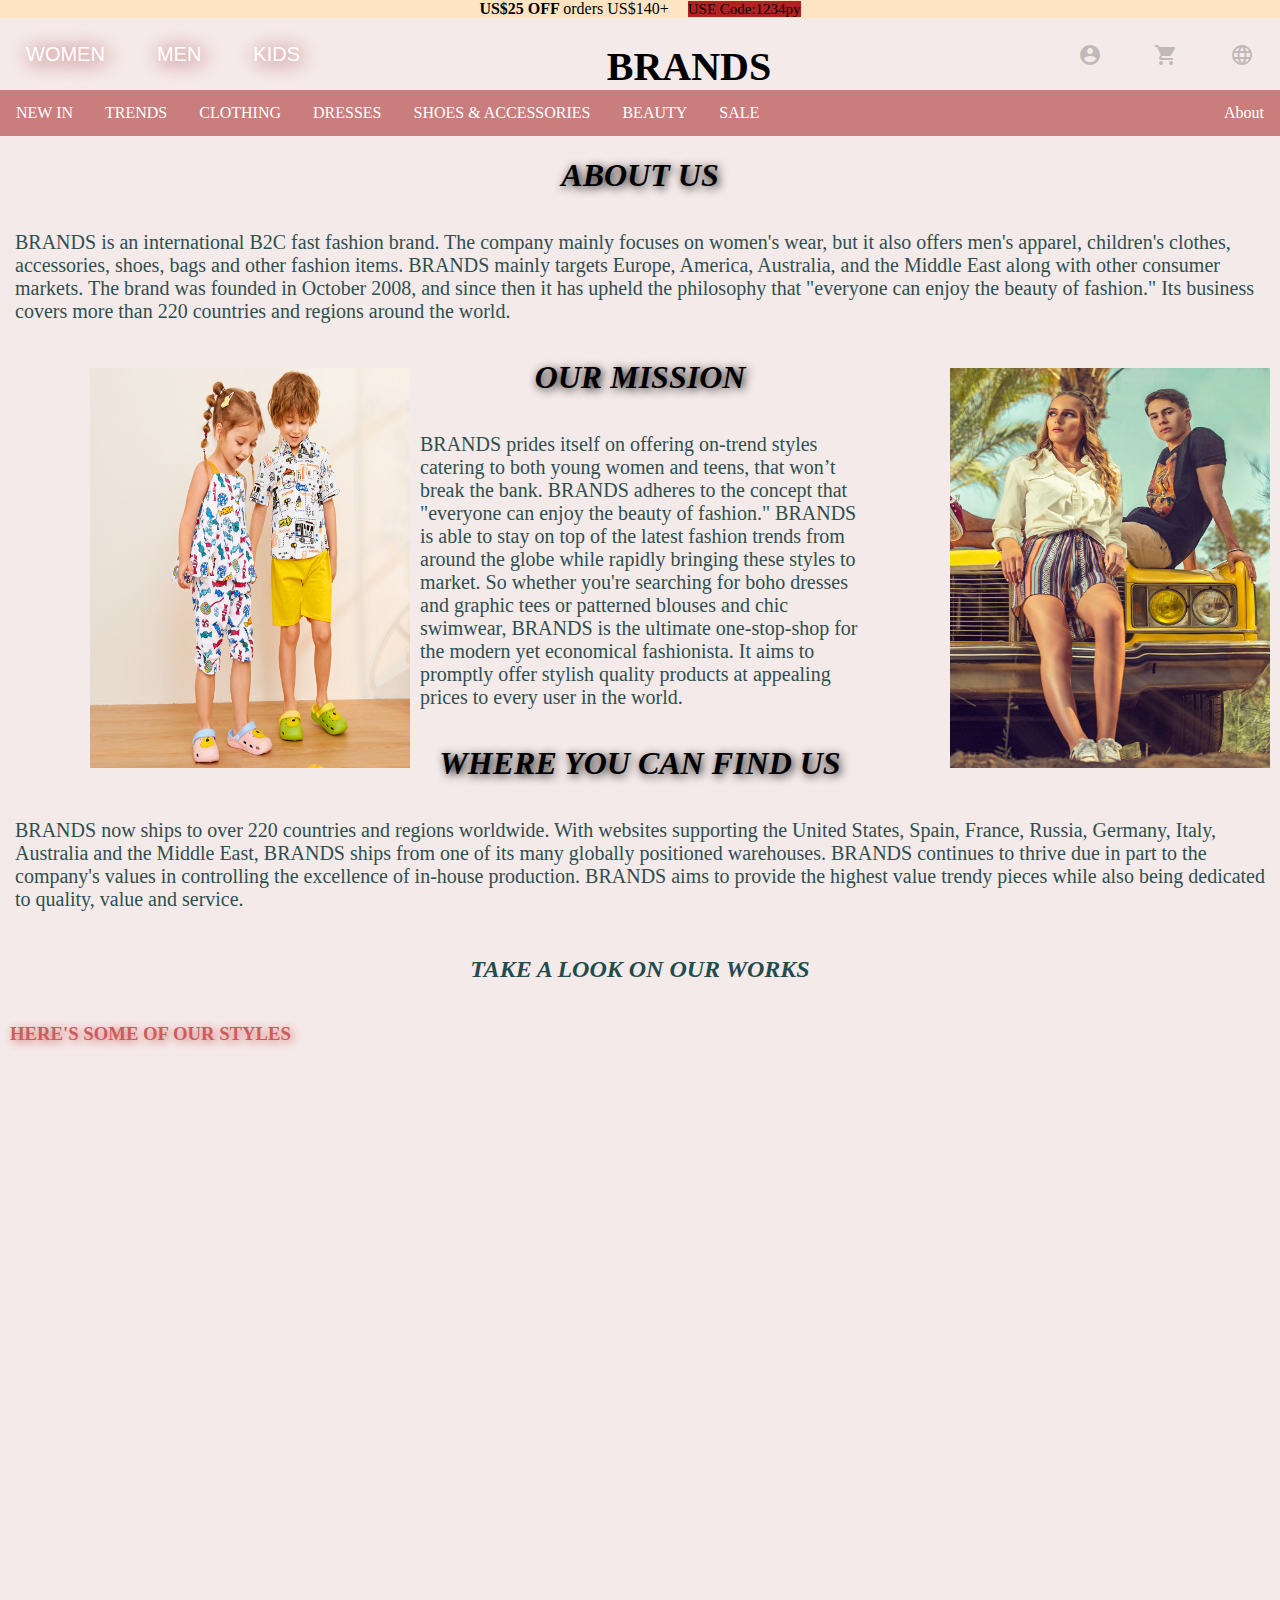
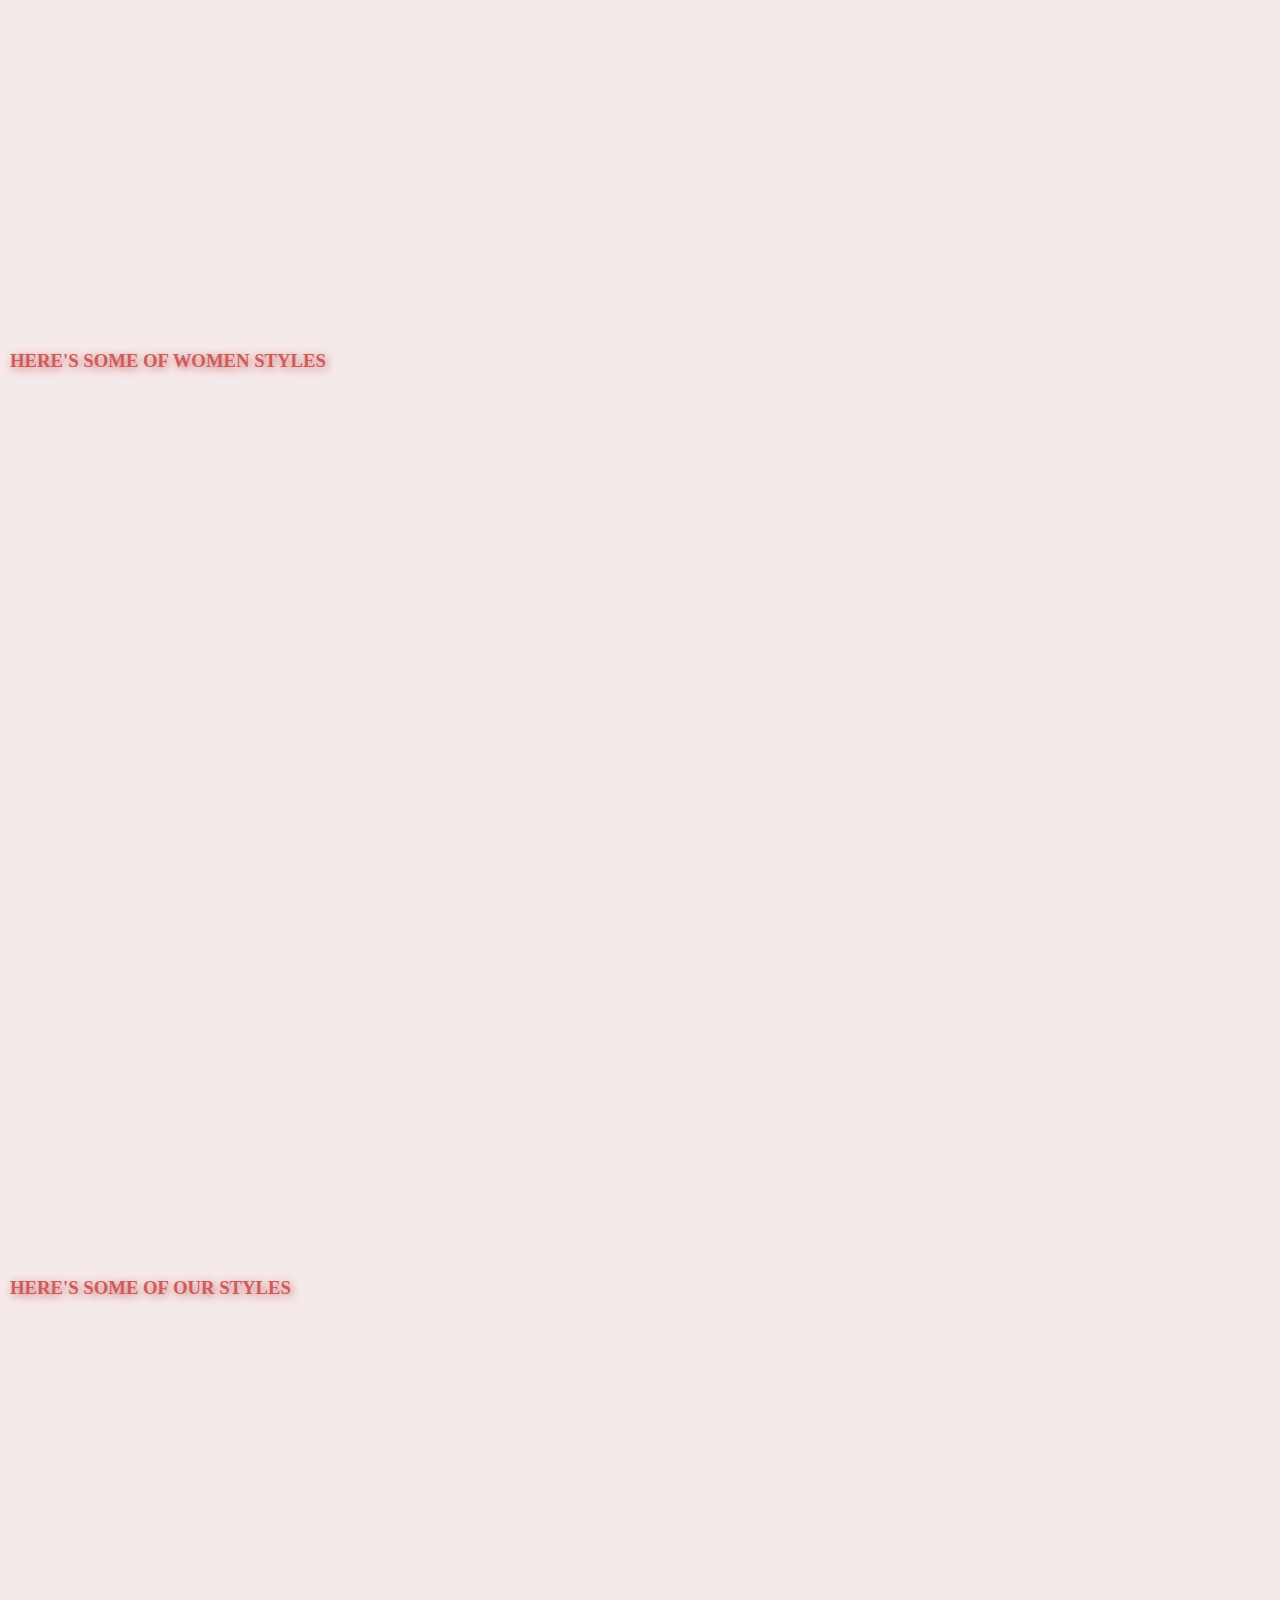
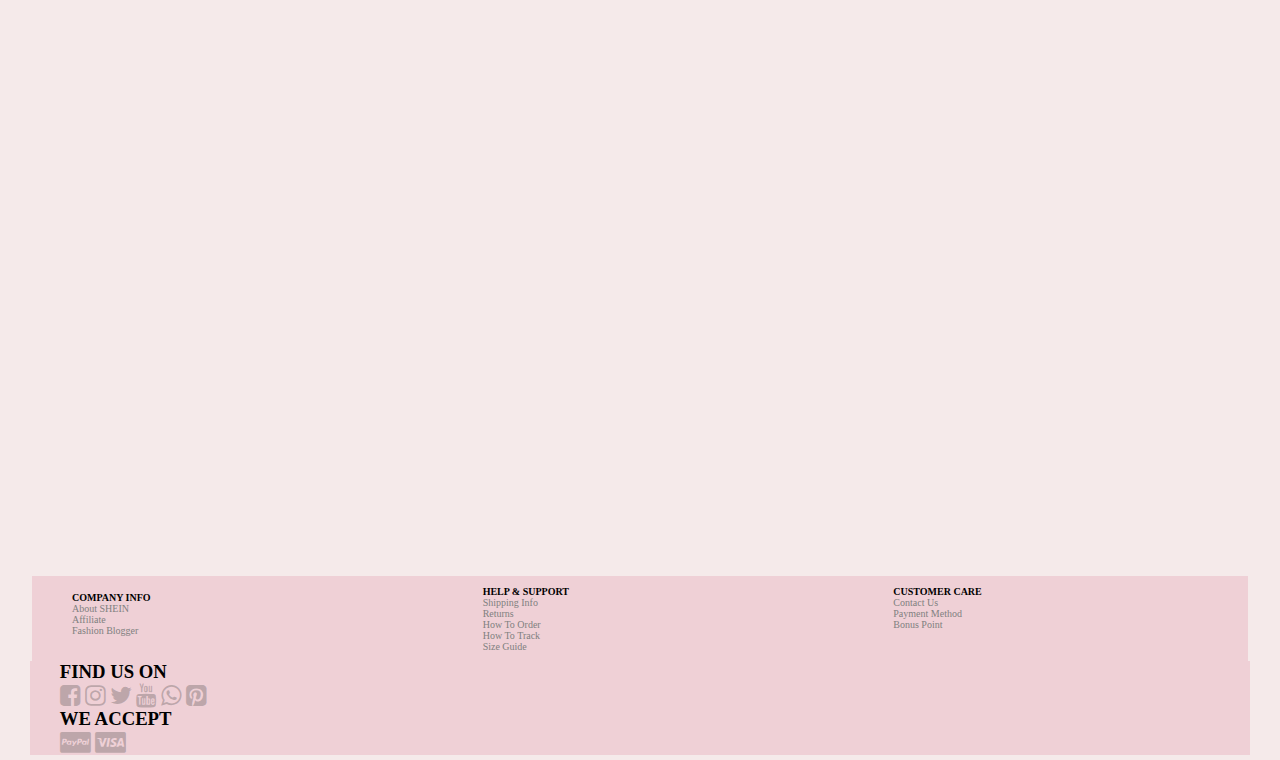
<file: index.html>
<!DOCTYPE html>
<html>
    <head>
        <meta name="viewport" content="width=device-width, initial-scale=1.0">
        <link href="https://fonts.googleapis.com/icon?family=Material+Icons" rel="stylesheet">
        <link rel="stylesheet" href="fash.css">
        <link rel="stylesheet" href="https://cdnjs.cloudflare.com/ajax/libs/font-awesome/4.7.0/css/font-awesome.min.css">
        <script src="https://ajax.googleapis.com/ajax/libs/jquery/3.5.1/jquery.min.js"></script>
        <script>
          function showImages(el) {
              var windowHeight = jQuery( window ).height();
              $(el).each(function(){
                  var thisPos = $(this).offset().top;
      
                  var topOfWindow = $(window).scrollTop();
                  if (topOfWindow + windowHeight - 100 > thisPos ) {
                      $(this).addClass("fadeIn");
                  }
              });
          }
      
          // if the image in the window of browser when the page is loaded, show that image
          $(document).ready(function(){
                  showImages('.star');
          });
      
          // if the image in the window of browser when scrolling the page, show that image
          $(window).scroll(function() {
                  showImages('.star');
          });
      </script>
        
</head>
<body>
<header ><h4 style="display: inline;">US$25 OFF </h4><p style="display: inline;"> orders US$140+</p><p style="display: inline;padding-left:15px ;"></p>
<div class="header1">USE Code:1234py</div> 
</header>

    <ul class="navbar">
        <li style="float: left;text-shadow:2px 2px 20px darkred;"><a href="wome.html" class="wo">WOMEN</a></li>
        <li style="float: left;text-shadow:2px 2px 20px darkred;"><a href="Men.html">MEN</a></li>
        <li style="float: left;text-shadow:2px 2px 20px darkred;"><a href="KIDS.html">KIDS</a></li>
        <li class="formdown"><a><i class="material-icons right" >&#xe894;</i></a>
        <div class="formdropdown">
            <label for="country"  style="font-size: 12px;padding-left: 5px;">Select City</label>
            <select id="country" name="country" style="overflow:visible;height: 20px;">
                <option value="Australia">Australia</option>
                <option value="canada">Canada</option>
                <option value="usa">USA</option>
                <option value="Egypt">Egypt</option>
                <option value="india">India</option>
                <option value="France">France</option>
                <option value="German">German</option>
                <option value="italy">Italy</option>
                
              </select>
        </div>
        </li>
        <li class="formdown"><a><i class="material-icons right">&#xe8cc;</i></a>
        <div class="formdropdown">
            <form>
                <label for="number" style="font-size: 12px;padding-left:5px ;">Number of Products bought</label><br>
                <input type="number" id="num" name="number" style="width: 50%;margin-left: 5px;" min="0">
            </form>
        </div>
        
        </li>
        <li class="formdown"><a><i class="material-icons right">&#xe853;</i></a>
        <div class="formdropdown">
            <a href="form project.html#signin" >SIGN IN</a>
            <a href="form project.html#signup" >SIGN UP</a>

        </div>
        </li>
        <div class="navbardesc">BRANDS</div>
        </ul>
    <script>
  

    </script>
    

<ul class="topnav">
  <li class="dropdown"><a  href="#home" >NEW IN</a>
  <div class="dropdown-content">
    <img src="social-holding.jpg" alt="fashion" width="600px" height="400px" class="newin">
    <div class="colomn"> <strong>WHAT'S NEW</strong><br> 06/05/2021 06/04/2021 06/03/2021 06/02/2021 06/01/2021 05/31/2021 05/30/2021
<br><strong>BACK IN STOCK</strong> <br>
<strong>NEW IN CLOTHING</strong><br>    
New In Dresses New In Blouses New In Tops New In Jumpsuits & Matching Sets New In Bottoms New In Blazers
New In Sweaters New In Sweatshirts New In Coats & Jackets New In Lingerie & Loungewear New In Bodysuits
New In Denim <br>
<strong>NEW IN MATERNITY CLOTHING</strong><br><strong>NEW IN ACTIVEWEAR</strong><br><strong>NEW IN ACCESSORIES</strong><br> <strong>NEW IN SHOES</strong><br>  
<strong>NEW IN BAGS</strong><br><strong>NEW IN JEWELRY</strong><br> <strong>NEW IN BEAUTY</strong><br><strong>NEW IN HOME</strong><br><strong>NEW IN STATIONERY </strong><br> 
<strong>NEW IN PETS</strong><br><strong> NEW IN ELECTRONICS</strong><br><strong>NEW IN BEACHWEAR</strong><br>  
MOTF Premium ★ Silk Collection ECO COLLECTION Activewear Collection DAZY ★ EMERY ROSE ★ PETSIN ★ CUCCOO ★

    </div>
  </div>

</li>
  <li class="dropdown"><a href="#news">TRENDS</a>
    <div class="dropdown-content">
        <img src="Top-10-Best-Selling-Clothing-Brands-In-The-World-sajt-696x482.jpg" alt="fashion" width="600px" height="400px" class="trend">
    <div style="column-count: 3;column-width: 10px;column-fill: balance;padding-left: 10px;"><pre style="font-family: 'Times New Roman', Times, serif;">
        <strong>SHOP BY TRENDS</strong> 
        Gingham Print
        Rainbow
        Cottagecore
        Cotton Linen
        Y2K
        Wide Leg Pants
        White Pants
        Spaghetti Strap
        Shoulder Pad
        Back Details
        Statement Collar
        Oversized
       <strong>SHOP BY STYLE</strong> 
        Vacation
        Sporty
        Casual
        Sexy
        Preppy
        Elegant
        Party
        Bohemian
        Chic
        Comfy
       <strong>Women</strong> 
        Tops
        Bottoms
        Dresses
        Curve + Plus
        Maternity Clothing
        Denim
        Lingerie & Loungewear
        Swimwear
        Activewear
        Accessories
        Kids</pre></div>
    </div>
  
</li>
  <li class="dropdown"><a href="#contact">CLOTHING</a>
    <div class="dropdown-content" style="column-count: 3;">
      <img src="ER.jpeg" alt="fashion" width="600px" height="400px" class="cloth"><br>
      
      <img src="ET.jpg" alt="fashion" width="600px" height="400px"  class="cloth">
      <img src="1606190211.jpg" alt="fashion" width="600px" height="400px"  class="cloth">
    </div>
  </li>
  <li class="dropdown"><a href="#home">DRESSES</a>
    <div class="dropdown-content">
      <img src="51VMUKcwsXL._AC_UL1130_.jpg" alt="fashion" width="600px" height="400px"  class="dress1">
      <img src="dress.webp" alt="fashion" width="600px" height="400px"  class="dress2">
      <div style="column-count: 2;column-gap: 5px;font-family: 'Times New Roman', Times, serif;padding-left: 5px;"><pre>
       <strong> SHOP BY TREND</strong>
        A Line Dresses
        Bodycon Dresses
        Cami Dresses
        Shirt Dresses
        Smock Dresses
        T-shirt Dresses
        Tunic Dresses
        Knit Dresses
        Sheer Dresses
        Blazers Dresses
        Sparkly Dresses
      <strong>SHOP BY LENGTH</strong>  
        Maxi Dresses,
        Midi Dresses
        Short Dresses 
        SHOP BY COLOR
        White Dresses,
        Black Dresses
        Burgundy Dresses,
        Pastel Dresses</pre></div>
    </div>
  </li>
  <li class="dropdown"><a href="#news">SHOES & ACCESSORIES</a>
    <div class="dropdown-content">
        <img src="83754077-womens-shoes-and-accessories-top-view-pair-of-pink-shoes-and-beige-handbag-with-perfume-bottle-fashi.jpg" alt="fashion" width="600px" height="400px"  class="shoe">
        <img src="acc.jpg" alt="fashion " width="600px" height="400px"  class="accessory">
        <div>
           
        <pre style=" font-family: 'Times New Roman', Times, serif;padding-left:2px;">
           <strong> SHOES</strong>
            Boots,Sandals,Sneakers
            Flats,Pumps,Wedges,Slippers
            Wide Fit Shoes
           <strong>WOMEN BAGS</strong> 
            Crossbody,Purses,Backpack
            Satchels,STATIONERY
            Bum Bags,Evening&Clutch
            Bag Sets,Bag Accessories
            Shoulder Bags,Tote Bags
           <strong>ACCESSORIES</strong> 
            </pre>
    </div>
    
    </div>
  </li>
  <li class="dropdown"><a href="#contact">BEAUTY</a>
    <div class="dropdown-content">
      <img src="makeup-cosmetics.jpg" alt="fashion" width="600px" height="400px"  class="beauty" >
      <pre  style=" font-family: 'Times New Roman', Times, serif;padding-left:2px;"> 
    <strong>Makeup brush sets</strong>    
        Face brushes
        Eye brushes
        Makeup brush cleaning
        EYELASHES
        Lash curlers
       <strong>MAKEUP TOOLS</strong> 
        Makeup sponge
        Mirrors
        Travel bottles
        Tweezers & Eyebrow tools</pre>
    </div>
  </li>
  <li class="dropdown"><a href="#contact">SALE</a>
    <div class="dropdown-content">
        <img src="download.png" alt="fashion" width="600px" height="400px"  class="sale">
<div class="colomn" style="padding-right: 700px;">
<strong>SHOP BY PRICE</strong><br> 
All under US$5
All under US$10
All under US$15<br>
<strong>SPECIAL OFFERS</strong><br>
Summer Sale-Up To 80% Off
Bestsellers On Sale
New in Sale<br>
<strong>SHOP BY CATEGORY</strong> <br>
Sale T-shirts & Tank Tops
Sale Dresses
Sale Swimwears
Sale Blouse
Sale Two-Piece Sets
Sale Jumpsuits
Sale Bottoms
Sale Lingerie & Loungewear
Sale Sweaters
Sale Sweatshirts
Sale Maternity Clothing

</div>
    </div>
  </li>
  <li class="right "><a href="index.html">About</a></li>
</ul>

<h1 style="text-align: center;font-style: italic;text-shadow: 2px 2px 10px black;">ABOUT US</h1>
<p style="font-family:'Times New Roman', Times, serif ;font-size: 20px;color: darkslategray;padding:15px;">BRANDS is an international B2C fast fashion brand. The company mainly focuses on women's wear, but it also offers men's apparel, children's clothes, accessories, shoes, bags and other fashion items. BRANDS mainly targets Europe, America, Australia, and the Middle East along with other consumer markets. The brand was founded in October 2008, and since then it has upheld the philosophy that "everyone can enjoy the beauty of fashion." Its business covers more than 220 countries and regions around the world.</p>
<img style="float: right;" src="Ravin-ss21-mobile-banner_1400x.jpg" alt="fashion" width="550" height="400" class="star">
<img style="float: left;" src="107471853_954546111674182_8490608998397784311_n.jpg" alt="fashion" width="550" height="400" class="star">

<h1 style="text-align: center;font-style: italic;text-shadow: 2px 2px 10px black;">OUR MISSION</h1>
<p style="font-family:'Times New Roman', Times, serif ;font-size: 20px;color: darkslategray;padding:15px;">BRANDS prides itself on offering on-trend styles catering to both young women and teens, that won’t break the bank. BRANDS adheres to the concept that "everyone can enjoy the beauty of fashion." BRANDS is able to stay on top of the latest fashion trends from around the globe while rapidly bringing these styles to market. So whether you're searching for boho dresses and graphic tees or patterned blouses and chic swimwear, BRANDS is the ultimate one-stop-shop for the modern yet economical fashionista. It aims to promptly offer stylish quality products at appealing prices to every user in the world.</p>
<h1 style="text-align: center;font-style: italic;text-shadow: 2px 2px 10px black;">WHERE YOU CAN FIND US</h1>
<p style="font-family:'Times New Roman', Times, serif ;font-size: 20px;color: darkslategray;padding:15px;">BRANDS now ships to over 220 countries and regions worldwide. With websites supporting the United States, Spain, France, Russia, Germany, Italy, Australia and the Middle East, BRANDS ships from one of its many globally positioned warehouses. BRANDS continues to thrive due in part to the company's values in controlling the excellence of in-house production. BRANDS aims to provide the highest value trendy pieces while also being dedicated to quality, value and service.</p>
<h2 style="padding:10px;text-align: CENTER;font-style: italic;font-weight: bold;color: rgb(31, 77, 77);">TAKE A LOOK ON OUR WORKS</h2>
<h3 style="color: indianred;text-shadow:2px 2px 10px indianred;text-align: left;padding: 10PX;">HERE'S SOME OF OUR STYLES</h3>

<img src="16025547844e9046af0ba88c6b042af6e7e49b698d.webp" alt="fashion" width="550" height="400" class="star">
<img src="106679766_954546238340836_7789006864437375020_n.jpg" alt="fashion" width="550" height="400" class="star">
<img src="1596092360c323a218e7b912b05885bd78ccb70e0d_thumbnail_600x.webp" alt="fashion" width="550" height="400" class="star">
<img src="75135947_954546035007523_577966648337509305_n.jpg" alt="fashion" width="550" height="400" class="star">
<img src="188131337_1178671739261617_3957378871526649831_n.jpg" alt="fashion" width="550" height="400" class="star">
<img src="1565683958700170759_thumbnail_600x799.webp" alt="fashion" width="550" height="400" class="star">

<h3 style="color: indianred;text-shadow:2px 2px 10px indianred;text-align: left;padding: 10PX;">HERE'S SOME OF WOMEN STYLES</h3>

<img src="Black-and-White-Outfit.jpg" alt="fashion" width="550" height="400" class="star">
<img src="14703596329252334156_thumbnail_600x799.webp" alt="fashion" width="550px" height="400" class="star">
<img src="15484022603974434993_thumbnail_900x1199.webp" alt="fashion" width="550" height="400" class="star">
<img src="shein-black-and-white-elegant-vertical-stripe.jpg" alt="fashion" width="550" height="400" class="star">
<img src="original.jpg" alt="fashion" width="550" height="400" class="star">
<img src="https___img.ltwebstatic.com_images3_pi_2021_03_22_161642139087a89efbef97b225f8d5014e2fbb6e66.jpg" alt="fashion" width="550" height="400" class="star">


<h3 style="color: indianred;text-shadow:2px 2px 10px indianred;text-align: left;padding: 10PX;">HERE'S SOME OF OUR STYLES</h3>

<img src="1615538776150869781536774bac444727cd7b7d2f_thumbnail_600x.webp" alt="fashion" width="550" height="400" class="star">
<img src="1615873085429cf2a5bf8a2892f86e953d319605ac_thumbnail_600x.webp" alt="fashion" width="550" height="400" class="star">
<img src="https___ae01.alicdn.com_kf_H60943353db7e4410a3b41c54df8529543_Shenrun-Men-Suits-Slim-Business-Formal-Casual-Classic-Suit-Wedding-Groom-Party-Prom-Single-Breasted-Color.jpg" alt="fashion" width="550" height="400" class="star">
<img src="Mens-Suits-Terno-Masculino-High-end-Costume-Homme-Classic-Suit-for-Men-Grey-Wedding-Slim-Fit.webp" alt="fashion" width="550" height="400" class="star">
<img src="Classic-black-suit-with-vest.jpg" alt="fashion" width="550" height="400" class="star">
<img src="1589453206be52f96c784942fc706faa761d263462_thumbnail_600x.webp" alt="fashion" width="550" height="400" class="star">




<footer class="center foot1">
 <ul style="list-style-type: none;display: inline-block;">
   <li style="font-weight: bold;font-size: 10px;color: black;">COMPANY INFO</li>
   <li style="color: grey;font-size: 10px;" >About SHEIN</li>
   <li style="color: grey;font-size: 10px;">Affiliate</li>
   <li style="color: grey;font-size: 10px;">Fashion Blogger</li>
 </ul>
 <ul style="list-style-type: none;padding-top: 10px;">
  <li style="font-weight: bold;font-size: 10px;color: black;">HELP & SUPPORT</li>
  <li style="color: grey;font-size: 10px;" >Shipping Info</li>
  <li style="color: grey;font-size: 10px;">Returns</li>
  <li style="color: grey;font-size: 10px;">How To Order</li>
  <li style="color: grey;font-size: 10px;">How To Track</li>
  <li style="color: grey;font-size: 10px;">Size Guide</li>
</ul>    
<ul style="list-style-type: none;padding-top: 10px;">
  <li style="font-weight: bold;font-size: 10px;color: black;">CUSTOMER CARE</li>
  <li style="color: grey;font-size: 10px;" >Contact Us</li>
  <li style="color: grey;font-size: 10px;">Payment Method</li>
  <li style="color: grey;font-size: 10px;">Bonus Point</li>
 
</ul> 


</footer>
<footer class="foot2 center">
<h3 style="display: inline;">FIND US ON</h3><br>

  <i style="font-size:24px" class="fa">&#xf082;</i>
  <i style="font-size:24px" class="fa">&#xf16d;</i>
  <i style="font-size:24px" class="fa">&#xf099;</i>
  <i style="font-size:24px" class="fa">&#xf167;</i>
  <i style="font-size:24px" class="fa">&#xf232;</i>
  <i style="font-size:24px" class="fa">&#xf0d3;</i><br>
  <h3 style="display:inline;">WE ACCEPT </h3><br>
  <i style="font-size:24px" class="fa">&#xf1f4;</i>
  <i style="font-size:24px" class="fa">&#xf1f0;</i>

</footer>
    </body>
</html>
</file>
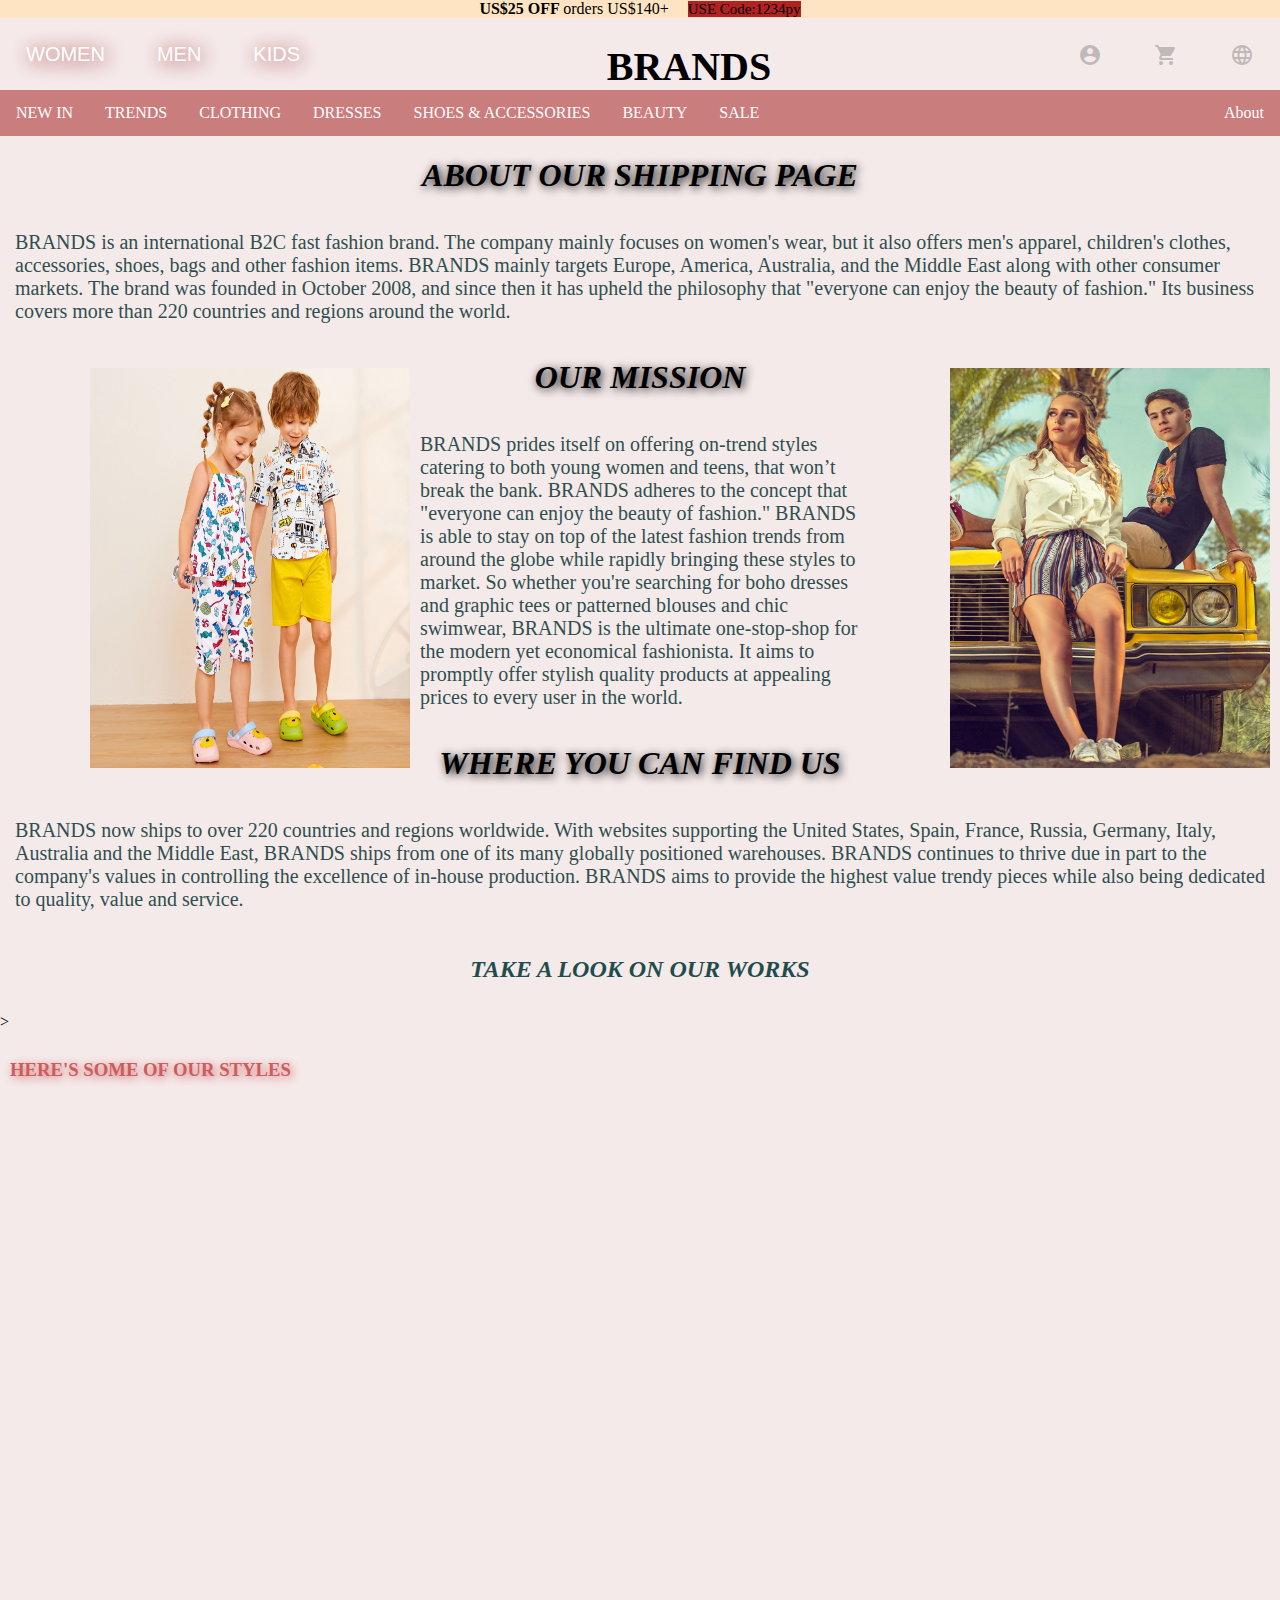
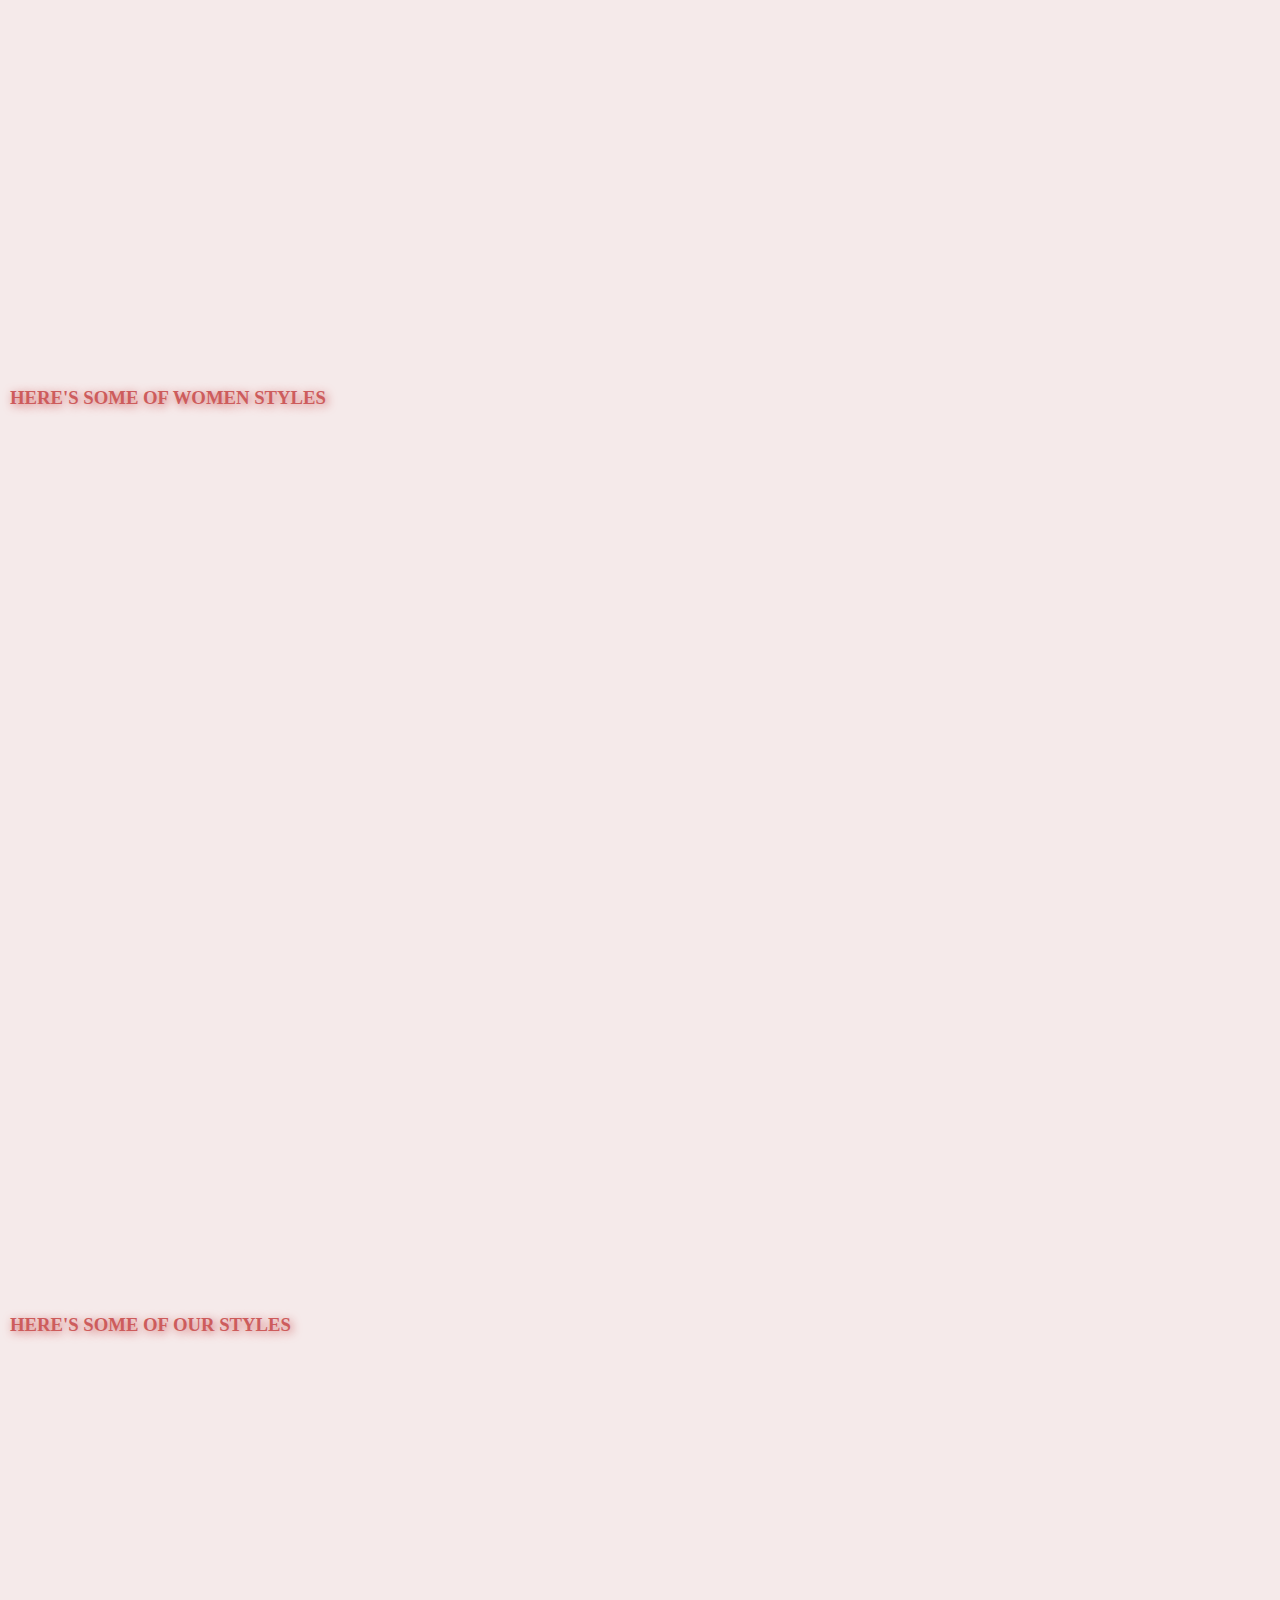
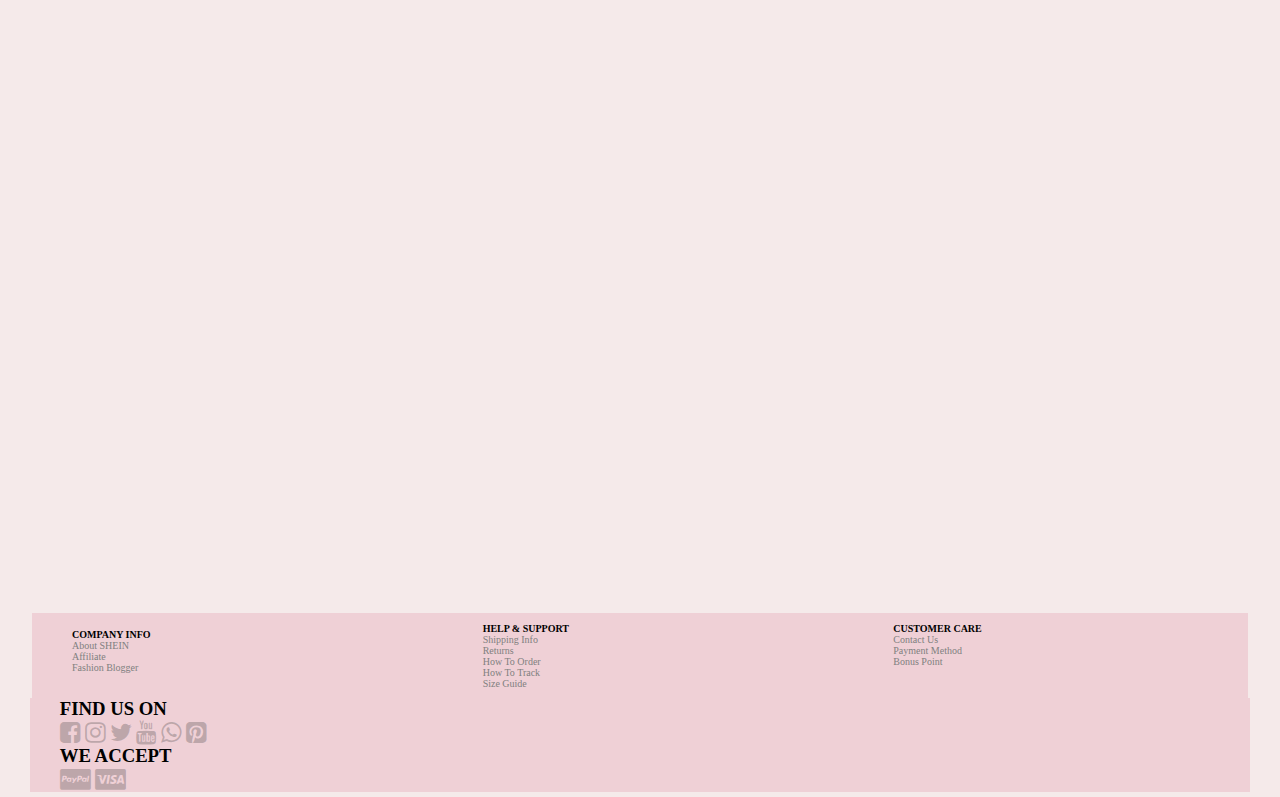
<file: fashion project.html>
<!DOCTYPE html>
<html>
    <head>
        <meta name="viewport" content="width=device-width, initial-scale=1.0">
        <link href="https://fonts.googleapis.com/icon?family=Material+Icons" rel="stylesheet">
        <link rel="stylesheet" href="fash.css">
        <link rel="stylesheet" href="https://cdnjs.cloudflare.com/ajax/libs/font-awesome/4.7.0/css/font-awesome.min.css">
        <script src="https://ajax.googleapis.com/ajax/libs/jquery/3.5.1/jquery.min.js"></script>
        <script>
          function showImages(el) {
              var windowHeight = jQuery( window ).height();
              $(el).each(function(){
                  var thisPos = $(this).offset().top;
      
                  var topOfWindow = $(window).scrollTop();
                  if (topOfWindow + windowHeight - 100 > thisPos ) {
                      $(this).addClass("fadeIn");
                  }
              });
          }
      
          // if the image in the window of browser when the page is loaded, show that image
          $(document).ready(function(){
                  showImages('.star');
          });
      
          // if the image in the window of browser when scrolling the page, show that image
          $(window).scroll(function() {
                  showImages('.star');
          });
      </script>
        
</head>
<body>
<header ><h4 style="display: inline;">US$25 OFF </h4><p style="display: inline;"> orders US$140+</p><p style="display: inline;padding-left:15px ;"></p>
<div class="header1">USE Code:1234py</div> 
</header>

    <ul class="navbar">
        <li style="float: left;text-shadow:2px 2px 20px darkred;"><a href="wome.html" class="wo">WOMEN</a></li>
        <li style="float: left;text-shadow:2px 2px 20px darkred;"><a href="Men.html">MEN</a></li>
        <li style="float: left;text-shadow:2px 2px 20px darkred;"><a href="KIDS.html">KIDS</a></li>
        <li class="formdown"><a><i class="material-icons right" >&#xe894;</i></a>
        <div class="formdropdown">
            <label for="country"  style="font-size: 12px;padding-left: 5px;">Select City</label>
            <select id="country" name="country" style="overflow:visible;height: 20px;">
                <option value="Australia">Australia</option>
                <option value="canada">Canada</option>
                <option value="usa">USA</option>
                <option value="Egypt">Egypt</option>
                <option value="india">India</option>
                <option value="France">France</option>
                <option value="German">German</option>
                <option value="italy">Italy</option>
                
              </select>
        </div>
        </li>
        <li class="formdown"><a><i class="material-icons right">&#xe8cc;</i></a>
        <div class="formdropdown">
            <form>
                <label for="number" style="font-size: 12px;padding-left:5px ;">Number of Products bought</label><br>
                <input type="number" id="num" name="number" style="width: 50%;margin-left: 5px;" min="0">
            </form>
        </div>
        
        </li>
        <li class="formdown"><a><i class="material-icons right">&#xe853;</i></a>
        <div class="formdropdown">
            <a href="form project.html#signin" >SIGN IN</a>
            <a href="form project.html#signup" >SIGN UP</a>

        </div>
        </li>
        <div class="navbardesc">BRANDS</div>
        </ul>
    <script>
  

    </script>
    

<ul class="topnav">
  <li class="dropdown"><a  href="#home" >NEW IN</a>
  <div class="dropdown-content">
    <img src="social-holding.jpg" alt="fashion" width="600px" height="400px" class="newin">
    <div class="colomn"> <strong>WHAT'S NEW</strong><br> 06/05/2021 06/04/2021 06/03/2021 06/02/2021 06/01/2021 05/31/2021 05/30/2021
<br><strong>BACK IN STOCK</strong> <br>
<strong>NEW IN CLOTHING</strong><br>    
New In Dresses New In Blouses New In Tops New In Jumpsuits & Matching Sets New In Bottoms New In Blazers
New In Sweaters New In Sweatshirts New In Coats & Jackets New In Lingerie & Loungewear New In Bodysuits
New In Denim <br>
<strong>NEW IN MATERNITY CLOTHING</strong><br><strong>NEW IN ACTIVEWEAR</strong><br><strong>NEW IN ACCESSORIES</strong><br> <strong>NEW IN SHOES</strong><br>  
<strong>NEW IN BAGS</strong><br><strong>NEW IN JEWELRY</strong><br> <strong>NEW IN BEAUTY</strong><br><strong>NEW IN HOME</strong><br><strong>NEW IN STATIONERY </strong><br> 
<strong>NEW IN PETS</strong><br><strong> NEW IN ELECTRONICS</strong><br><strong>NEW IN BEACHWEAR</strong><br>  
MOTF Premium ★ Silk Collection ECO COLLECTION Activewear Collection DAZY ★ EMERY ROSE ★ PETSIN ★ CUCCOO ★

    </div>
  </div>

</li>
  <li class="dropdown"><a href="#news">TRENDS</a>
    <div class="dropdown-content">
        <img src="Top-10-Best-Selling-Clothing-Brands-In-The-World-sajt-696x482.jpg" alt="fashion" width="600px" height="400px" class="trend">
    <div style="column-count: 3;column-width: 10px;column-fill: balance;padding-left: 10px;"><pre style="font-family: 'Times New Roman', Times, serif;">
        <strong>SHOP BY TRENDS</strong> 
        Gingham Print
        Rainbow
        Cottagecore
        Cotton Linen
        Y2K
        Wide Leg Pants
        White Pants
        Spaghetti Strap
        Shoulder Pad
        Back Details
        Statement Collar
        Oversized
       <strong>SHOP BY STYLE</strong> 
        Vacation
        Sporty
        Casual
        Sexy
        Preppy
        Elegant
        Party
        Bohemian
        Chic
        Comfy
       <strong>Women</strong> 
        Tops
        Bottoms
        Dresses
        Curve + Plus
        Maternity Clothing
        Denim
        Lingerie & Loungewear
        Swimwear
        Activewear
        Accessories
        Kids</pre></div>
    </div>
  
</li>
  <li class="dropdown"><a href="#contact">CLOTHING</a>
    <div class="dropdown-content" style="column-count: 3;">
      <img src="ER.jpeg" alt="fashion" width="600px" height="400px" class="cloth"><br>
      
      <img src="ET.jpg" alt="fashion" width="600px" height="400px"  class="cloth">
      <img src="1606190211.jpg" alt="fashion" width="600px" height="400px"  class="cloth">
    </div>
  </li>
  <li class="dropdown"><a href="#home">DRESSES</a>
    <div class="dropdown-content">
      <img src="51VMUKcwsXL._AC_UL1130_.jpg" alt="fashion" width="600px" height="400px"  class="dress1">
      <img src="dress.webp" alt="fashion" width="600px" height="400px"  class="dress2">
      <div style="column-count: 2;column-gap: 5px;font-family: 'Times New Roman', Times, serif;padding-left: 5px;"><pre>
       <strong> SHOP BY TREND</strong>
        A Line Dresses
        Bodycon Dresses
        Cami Dresses
        Shirt Dresses
        Smock Dresses
        T-shirt Dresses
        Tunic Dresses
        Knit Dresses
        Sheer Dresses
        Blazers Dresses
        Sparkly Dresses
      <strong>SHOP BY LENGTH</strong>  
        Maxi Dresses,
        Midi Dresses
        Short Dresses 
        SHOP BY COLOR
        White Dresses,
        Black Dresses
        Burgundy Dresses,
        Pastel Dresses</pre></div>
    </div>
  </li>
  <li class="dropdown"><a href="#news">SHOES & ACCESSORIES</a>
    <div class="dropdown-content">
        <img src="83754077-womens-shoes-and-accessories-top-view-pair-of-pink-shoes-and-beige-handbag-with-perfume-bottle-fashi.jpg" alt="fashion" width="600px" height="400px"  class="shoe">
        <img src="acc.jpg" alt="fashion " width="600px" height="400px"  class="accessory">
        <div>
           
        <pre style=" font-family: 'Times New Roman', Times, serif;padding-left:2px;">
           <strong> SHOES</strong>
            Boots,Sandals,Sneakers
            Flats,Pumps,Wedges,Slippers
            Wide Fit Shoes
           <strong>WOMEN BAGS</strong> 
            Crossbody,Purses,Backpack
            Satchels,STATIONERY
            Bum Bags,Evening&Clutch
            Bag Sets,Bag Accessories
            Shoulder Bags,Tote Bags
           <strong>ACCESSORIES</strong> 
            </pre>
    </div>
    
    </div>
  </li>
  <li class="dropdown"><a href="#contact">BEAUTY</a>
    <div class="dropdown-content">
      <img src="makeup-cosmetics.jpg" alt="fashion" width="600px" height="400px"  class="beauty" >
      <pre  style=" font-family: 'Times New Roman', Times, serif;padding-left:2px;"> 
    <strong>Makeup brush sets</strong>    
        Face brushes
        Eye brushes
        Makeup brush cleaning
        EYELASHES
        Lash curlers
       <strong>MAKEUP TOOLS</strong> 
        Makeup sponge
        Mirrors
        Travel bottles
        Tweezers & Eyebrow tools</pre>
    </div>
  </li>
  <li class="dropdown"><a href="#contact">SALE</a>
    <div class="dropdown-content">
        <img src="download.png" alt="fashion" width="600px" height="400px"  class="sale">
<div class="colomn" style="padding-right: 700px;">
<strong>SHOP BY PRICE</strong><br> 
All under US$5
All under US$10
All under US$15<br>
<strong>SPECIAL OFFERS</strong><br>
Summer Sale-Up To 80% Off
Bestsellers On Sale
New in Sale<br>
<strong>SHOP BY CATEGORY</strong> <br>
Sale T-shirts & Tank Tops
Sale Dresses
Sale Swimwears
Sale Blouse
Sale Two-Piece Sets
Sale Jumpsuits
Sale Bottoms
Sale Lingerie & Loungewear
Sale Sweaters
Sale Sweatshirts
Sale Maternity Clothing

</div>
    </div>
  </li>
  <li class="right "><a href="index.html">About</a></li>
</ul>

<h1 style="text-align: center;font-style: italic;text-shadow: 2px 2px 10px black;">ABOUT OUR SHIPPING PAGE</h1>
<p style="font-family:'Times New Roman', Times, serif ;font-size: 20px;color: darkslategray;padding:15px;">BRANDS is an international B2C fast fashion brand. The company mainly focuses on women's wear, but it also offers men's apparel, children's clothes, accessories, shoes, bags and other fashion items. BRANDS mainly targets Europe, America, Australia, and the Middle East along with other consumer markets. The brand was founded in October 2008, and since then it has upheld the philosophy that "everyone can enjoy the beauty of fashion." Its business covers more than 220 countries and regions around the world.</p>
<img style="float: right;" src="Ravin-ss21-mobile-banner_1400x.jpg" alt="fashion" width="550" height="400" class="star">
<img style="float: left;" src="107471853_954546111674182_8490608998397784311_n.jpg" alt="fashion" width="550" height="400" class="star">

<h1 style="text-align: center;font-style: italic;text-shadow: 2px 2px 10px black;">OUR MISSION</h1>
<p style="font-family:'Times New Roman', Times, serif ;font-size: 20px;color: darkslategray;padding:15px;">BRANDS prides itself on offering on-trend styles catering to both young women and teens, that won’t break the bank. BRANDS adheres to the concept that "everyone can enjoy the beauty of fashion." BRANDS is able to stay on top of the latest fashion trends from around the globe while rapidly bringing these styles to market. So whether you're searching for boho dresses and graphic tees or patterned blouses and chic swimwear, BRANDS is the ultimate one-stop-shop for the modern yet economical fashionista. It aims to promptly offer stylish quality products at appealing prices to every user in the world.</p>
<h1 style="text-align: center;font-style: italic;text-shadow: 2px 2px 10px black;">WHERE YOU CAN FIND US</h1>
<p style="font-family:'Times New Roman', Times, serif ;font-size: 20px;color: darkslategray;padding:15px;">BRANDS now ships to over 220 countries and regions worldwide. With websites supporting the United States, Spain, France, Russia, Germany, Italy, Australia and the Middle East, BRANDS ships from one of its many globally positioned warehouses. BRANDS continues to thrive due in part to the company's values in controlling the excellence of in-house production. BRANDS aims to provide the highest value trendy pieces while also being dedicated to quality, value and service.</p>
<h2 style="padding:10px;text-align: CENTER;font-style: italic;font-weight: bold;color: rgb(31, 77, 77);">TAKE A LOOK ON OUR WORKS</h2>>
<h3 style="color: indianred;text-shadow:2px 2px 10px indianred;text-align: left;padding: 10PX;">HERE'S SOME OF OUR STYLES</h3>

<img src="16025547844e9046af0ba88c6b042af6e7e49b698d.webp" alt="fashion" width="550" height="400" class="star">
<img src="106679766_954546238340836_7789006864437375020_n.jpg" alt="fashion" width="550" height="400" class="star">
<img src="1596092360c323a218e7b912b05885bd78ccb70e0d_thumbnail_600x.webp" alt="fashion" width="550" height="400" class="star">
<img src="75135947_954546035007523_577966648337509305_n.jpg" alt="fashion" width="550" height="400" class="star">
<img src="188131337_1178671739261617_3957378871526649831_n.jpg" alt="fashion" width="550" height="400" class="star">
<img src="1565683958700170759_thumbnail_600x799.webp" alt="fashion" width="550" height="400" class="star">

<h3 style="color: indianred;text-shadow:2px 2px 10px indianred;text-align: left;padding: 10PX;">HERE'S SOME OF WOMEN STYLES</h3>

<img src="Black-and-White-Outfit.jpg" alt="fashion" width="550" height="400" class="star">
<img src="14703596329252334156_thumbnail_600x799.webp" alt="fashion" width="550px" height="400" class="star">
<img src="15484022603974434993_thumbnail_900x1199.webp" alt="fashion" width="550" height="400" class="star">
<img src="shein-black-and-white-elegant-vertical-stripe.jpg" alt="fashion" width="550" height="400" class="star">
<img src="original.jpg" alt="fashion" width="550" height="400" class="star">
<img src="https___img.ltwebstatic.com_images3_pi_2021_03_22_161642139087a89efbef97b225f8d5014e2fbb6e66.jpg" alt="fashion" width="550" height="400" class="star">


<h3 style="color: indianred;text-shadow:2px 2px 10px indianred;text-align: left;padding: 10PX;">HERE'S SOME OF OUR STYLES</h3>

<img src="1615538776150869781536774bac444727cd7b7d2f_thumbnail_600x.webp" alt="fashion" width="550" height="400" class="star">
<img src="1615873085429cf2a5bf8a2892f86e953d319605ac_thumbnail_600x.webp" alt="fashion" width="550" height="400" class="star">
<img src="https___ae01.alicdn.com_kf_H60943353db7e4410a3b41c54df8529543_Shenrun-Men-Suits-Slim-Business-Formal-Casual-Classic-Suit-Wedding-Groom-Party-Prom-Single-Breasted-Color.jpg" alt="fashion" width="550" height="400" class="star">
<img src="Mens-Suits-Terno-Masculino-High-end-Costume-Homme-Classic-Suit-for-Men-Grey-Wedding-Slim-Fit.webp" alt="fashion" width="550" height="400" class="star">
<img src="Classic-black-suit-with-vest.jpg" alt="fashion" width="550" height="400" class="star">
<img src="1589453206be52f96c784942fc706faa761d263462_thumbnail_600x.webp" alt="fashion" width="550" height="400" class="star">




<footer class="center foot1">
 <ul style="list-style-type: none;display: inline-block;">
   <li style="font-weight: bold;font-size: 10px;color: black;">COMPANY INFO</li>
   <li style="color: grey;font-size: 10px;" >About SHEIN</li>
   <li style="color: grey;font-size: 10px;">Affiliate</li>
   <li style="color: grey;font-size: 10px;">Fashion Blogger</li>
 </ul>
 <ul style="list-style-type: none;padding-top: 10px;">
  <li style="font-weight: bold;font-size: 10px;color: black;">HELP & SUPPORT</li>
  <li style="color: grey;font-size: 10px;" >Shipping Info</li>
  <li style="color: grey;font-size: 10px;">Returns</li>
  <li style="color: grey;font-size: 10px;">How To Order</li>
  <li style="color: grey;font-size: 10px;">How To Track</li>
  <li style="color: grey;font-size: 10px;">Size Guide</li>
</ul>    
<ul style="list-style-type: none;padding-top: 10px;">
  <li style="font-weight: bold;font-size: 10px;color: black;">CUSTOMER CARE</li>
  <li style="color: grey;font-size: 10px;" >Contact Us</li>
  <li style="color: grey;font-size: 10px;">Payment Method</li>
  <li style="color: grey;font-size: 10px;">Bonus Point</li>
 
</ul> 


</footer>
<footer class="foot2 center">
<h3 style="display: inline;">FIND US ON</h3><br>

  <i style="font-size:24px" class="fa">&#xf082;</i>
  <i style="font-size:24px" class="fa">&#xf16d;</i>
  <i style="font-size:24px" class="fa">&#xf099;</i>
  <i style="font-size:24px" class="fa">&#xf167;</i>
  <i style="font-size:24px" class="fa">&#xf232;</i>
  <i style="font-size:24px" class="fa">&#xf0d3;</i><br>
  <h3 style="display:inline;">WE ACCEPT </h3><br>
  <i style="font-size:24px" class="fa">&#xf1f4;</i>
  <i style="font-size:24px" class="fa">&#xf1f0;</i>

</footer>
    </body>
</html>
</file>
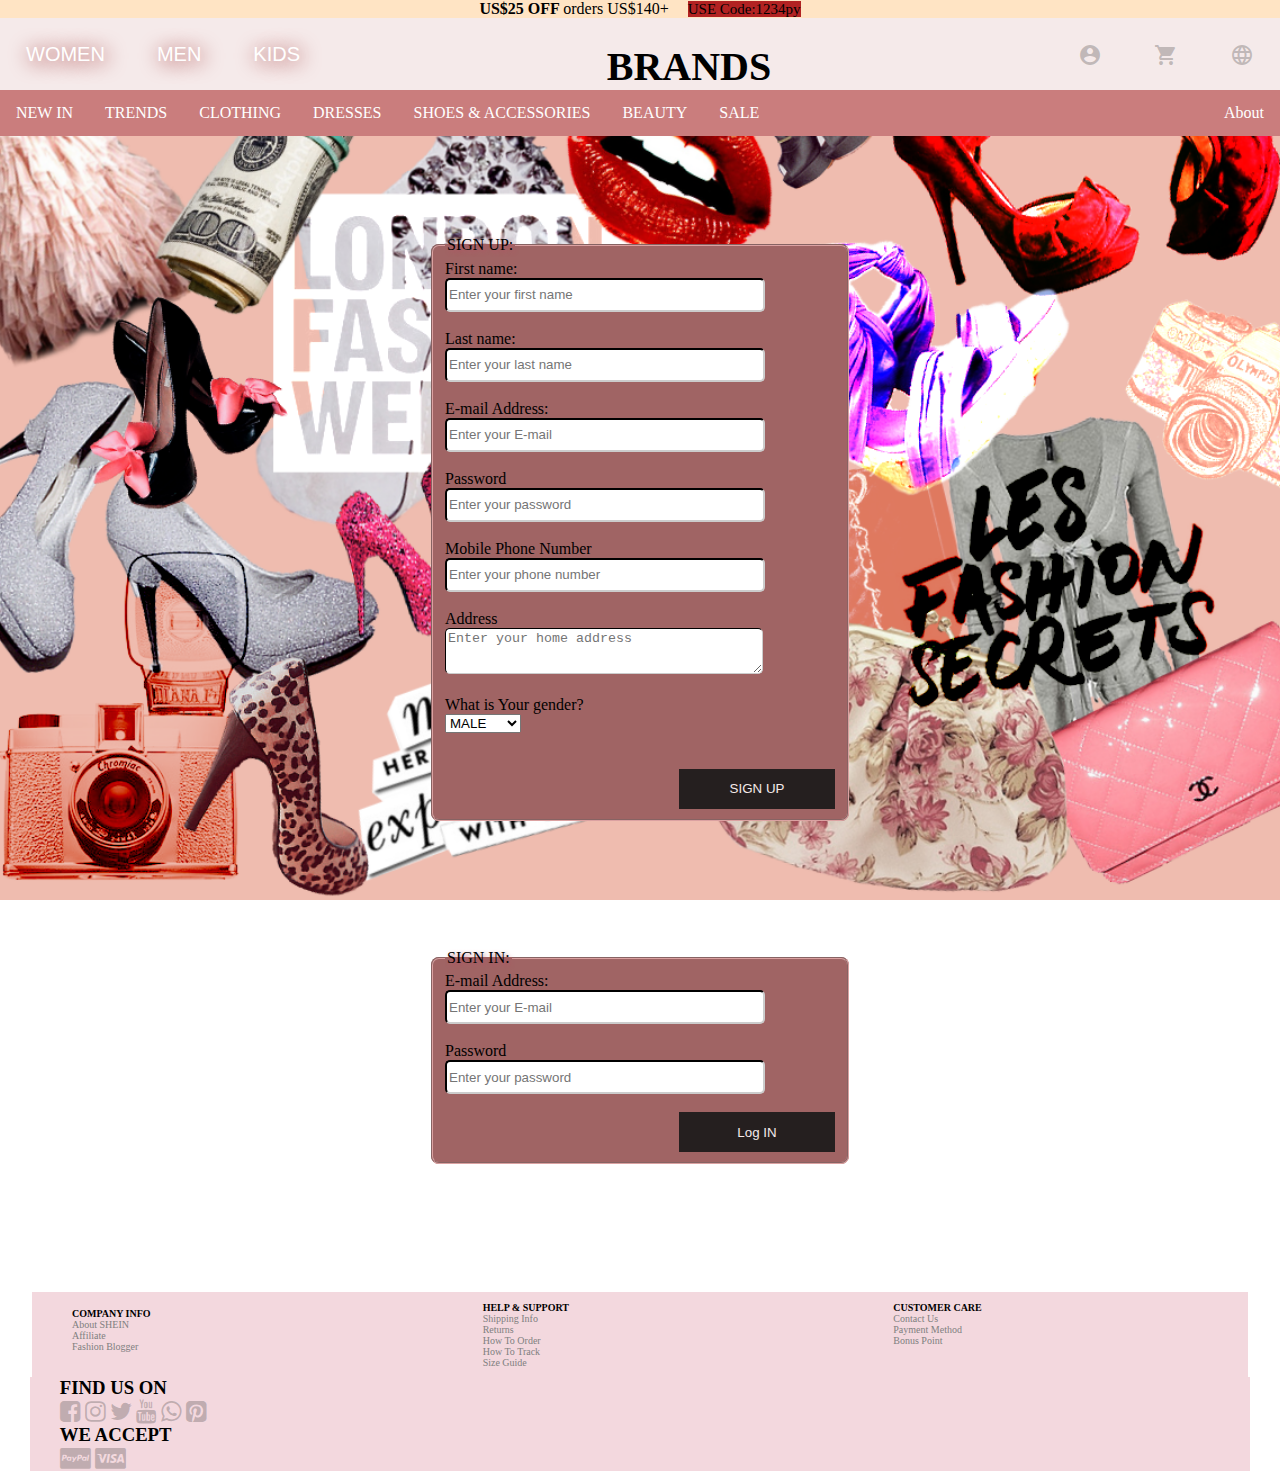
<file: form project.html>
<!DOCTYPE html>
<html>
    <head>
        <meta name="viewport" content="width=device-width, initial-scale=1.0">
        <link href="https://fonts.googleapis.com/icon?family=Material+Icons" rel="stylesheet">
        <link rel="stylesheet" href="form.css">
        <link rel="stylesheet" href="https://cdnjs.cloudflare.com/ajax/libs/font-awesome/4.7.0/css/font-awesome.min.css">

        <script src="https://ajax.googleapis.com/ajax/libs/jquery/3.5.1/jquery.min.js"></script>
        <script>
         function checkPassword(form)
  {
      if(form.pw.value.length != 8) {
        alert("Error: password must contain 8 characters! Check the password title, please.");
        return false;
      }
     
      if(form.pw.value.charAt(0) != form.pw.value.charAt(0).toUpperCase() 
    || Number(form.pw.value.charAt(0)) || form.pw.value.charAt(0)=="-" 
    || form.pw.value.charAt(0)=="_" || form.pw.value.charAt(0)=="*" || 
    form.pw.value.charAt(0)=="#" || form.pw.value.charAt(0)=="&" || 
    form.pw.value.charAt(0)==" "){
        alert("Error: password must start with uppercase letter (A-Z)! Check the password , please.");
        return false;
 
}
    var i="1";
      while(!Number(form.pw.value.charAt(i))){
        i++;
        if(i==8){
        alert("Error: password must include at least one digit (0-9)! Check the password , please.");
        return false;
        break;
       }
        else continue;
     }
    var i="1";
      while(form.pw.value.charAt(i) !="-" && form.pw.value.charAt(i) !="_" && 
       form.pw.value.charAt(i) !="#" && form.pw.value.charAt(i) !="&" &&
       form.pw.value.charAt(i) !="*" || form.pw.value.charAt(i) ==" "){
        i++;
        if(i==8){
        alert("Error: password must include a special character and no spaces! Check the password , please.");
        return false;
        break;
       }
        else continue;
     }
      alert("You entered a valid password: " + form.pw.value);
      alert("Thank you for your submition " + form.fname.value + ",we'll contact you soon.")
    return true;
  }
          
          
          </script>

        
   
</head>
<body>
<header ><h4 style="display: inline;">US$25 OFF </h4><p style="display: inline;"> orders US$140+</p><p style="display: inline;padding-left:15px ;"></p>
<div class="header1">USE Code:1234py</div> 
</header>

    <ul class="navbar">
        <li style="float: left;text-shadow:2px 2px 20px darkred;"><a href="wome.html" class="wo">WOMEN</a></li>
        <li style="float: left;text-shadow:2px 2px 20px darkred;"><a href="Men.html">MEN</a></li>
        <li style="float: left;text-shadow:2px 2px 20px darkred;"><a href="KIDS.html">KIDS</a></li>
        <li class="formdown"><a><i class="material-icons right" >&#xe894;</i></a>
        <div class="formdropdown">
            <label for="country"  style="font-size: 12px;padding-left: 5px;">Select City</label>
            <select id="country" name="country" style="overflow:visible;height: 20px;">
                <option value="Australia">Australia</option>
                <option value="canada">Canada</option>
                <option value="usa">USA</option>
                <option value="Egypt">Egypt</option>
                <option value="india">India</option>
                <option value="France">France</option>
                <option value="German">German</option>
                <option value="italy">Italy</option>
                
              </select>
        </div>
        </li>
        <li class="formdown"><a><i class="material-icons right">&#xe8cc;</i></a>
        <div class="formdropdown">
            <form>
                <label for="number" style="font-size: 12px;padding-left:5px ;">Number of Products bought</label><br>
                <input type="number" id="num" name="number" style="width: 50%;margin-left: 5px;"min="0">
            </form>
        </div>
        
        </li>
        <li class="formdown"><a><i class="material-icons right">&#xe853;</i></a>
        <div class="formdropdown">
            <a href="form project.html#signin" >SIGN IN</a>
            <a href="form project.html#signup">SIGN UP</a>

        </div>
        </li>
        <div class="navbardesc">BRANDS</div>
        </ul>
    <script>
  

    </script>
    

<ul class="topnav">
  <li class="dropdown"><a  href="#home" >NEW IN</a>
  <div class="dropdown-content">
    <img src="social-holding.jpg" alt="fashion" width="600px" height="400px" class="newin">
    <div class="colomn"> <strong>WHAT'S NEW</strong><br> 06/05/2021 06/04/2021 06/03/2021 06/02/2021 06/01/2021 05/31/2021 05/30/2021
<br><strong>BACK IN STOCK</strong> <br>
<strong>NEW IN CLOTHING</strong><br>    
New In Dresses New In Blouses New In Tops New In Jumpsuits & Matching Sets New In Bottoms New In Blazers
New In Sweaters New In Sweatshirts New In Coats & Jackets New In Lingerie & Loungewear New In Bodysuits
New In Denim <br>
<strong>NEW IN MATERNITY CLOTHING</strong><br><strong>NEW IN ACTIVEWEAR</strong><br><strong>NEW IN ACCESSORIES</strong><br> <strong>NEW IN SHOES</strong><br>  
<strong>NEW IN BAGS</strong><br><strong>NEW IN JEWELRY</strong><br> <strong>NEW IN BEAUTY</strong><br><strong>NEW IN HOME</strong><br><strong>NEW IN STATIONERY </strong><br> 
<strong>NEW IN PETS</strong><br><strong> NEW IN ELECTRONICS</strong><br><strong>NEW IN BEACHWEAR</strong><br>  
MOTF Premium ★ Silk Collection ECO COLLECTION Activewear Collection DAZY ★ EMERY ROSE ★ PETSIN ★ CUCCOO ★

    </div>
  </div>

</li>
  <li class="dropdown"><a href="#news">TRENDS</a>
    <div class="dropdown-content">
        <img src="Top-10-Best-Selling-Clothing-Brands-In-The-World-sajt-696x482.jpg" alt="fashion" width="600px" height="400px" class="trend">
    <div style="column-count: 3;column-width: 10px;column-fill: balance;padding-left: 10px;"><pre style="font-family: 'Times New Roman', Times, serif;">
        <strong>SHOP BY TRENDS</strong> 
        Gingham Print
        Rainbow
        Cottagecore
        Cotton Linen
        Y2K
        Wide Leg Pants
        White Pants
        Spaghetti Strap
        Shoulder Pad
        Back Details
        Statement Collar
        Oversized
       <strong>SHOP BY STYLE</strong> 
        Vacation
        Sporty
        Casual
        Sexy
        Preppy
        Elegant
        Party
        Bohemian
        Chic
        Comfy
       <strong>Women</strong> 
        Tops
        Bottoms
        Dresses
        Curve + Plus
        Maternity Clothing
        Denim
        Lingerie & Loungewear
        Swimwear
        Activewear
        Accessories
        Kids</pre></div>
    </div>
  
</li>
  <li class="dropdown"><a href="#contact">CLOTHING</a>
    <div class="dropdown-content" style="column-count: 3;">
      <img src="ER.jpeg" alt="fashion" width="400px" height="200px" class="cloth"><br>
      
      <img src="ET.jpg" alt="fashion" width="400px" height="200px" class="cloth">
      <img src="1606190211.jpg" alt="fashion" width="600px" height="400px" class="cloth">
    </div>
  </li>
  <li class="dropdown"><a href="#home">DRESSES</a>
    <div class="dropdown-content">
      <img src="51VMUKcwsXL._AC_UL1130_.jpg" alt="fashion" width="600px" height="400px" class="dress1">
      <img src="dress.webp" alt="fashion" width="600px" height="400px" class="dress2">
      <div style="column-count: 2;column-gap: 5px;font-family: 'Times New Roman', Times, serif;padding-left: 5px;"><pre>
       <strong> SHOP BY TREND</strong>
        A Line Dresses
        Bodycon Dresses
        Cami Dresses
        Shirt Dresses
        Smock Dresses
        T-shirt Dresses
        Tunic Dresses
        Knit Dresses
        Sheer Dresses
        Blazers Dresses
        Sparkly Dresses
      <strong>SHOP BY LENGTH</strong>  
        Maxi Dresses
        Midi Dresses
        Short Dresses 
        SHOP BY COLOR
        White Dresses
        Black Dresses
        Burgundy Dresses
        Pastel Dresses</pre></div>
    </div>
  </li>
  <li class="dropdown"><a href="#news">SHOES & ACCESSORIES</a>
    <div class="dropdown-content">
        <img src="83754077-womens-shoes-and-accessories-top-view-pair-of-pink-shoes-and-beige-handbag-with-perfume-bottle-fashi.jpg" alt="fashion" width="600px" height="400px" class="shoe">
        <img src="acc.jpg" alt="fashion " width="600px" height="400px" class="accessory">
        <div>
           
        <pre style=" font-family: 'Times New Roman', Times, serif;padding-left:2px;">
           <strong> SHOES</strong>
            Boots,Sandals,Sneakers
            Flats,Pumps,Wedges,Slippers
            Wide Fit Shoes
           <strong>WOMEN BAGS</strong> 
            Crossbody,Purses,Backpack
            Satchels,STATIONERY
            Bum Bags,Evening&Clutch
            Bag Sets,Bag Accessories
            Shoulder Bags,Tote Bags
           <strong>ACCESSORIES</strong> 
           </pre>
    </div>
    
    </div>
  </li>
  <li class="dropdown"><a href="#contact">BEAUTY</a>
    <div class="dropdown-content">
      <img src="makeup-cosmetics.jpg" alt="fashion" width="600px" length="400px" class="beauty">
      <pre  style=" font-family: 'Times New Roman', Times, serif;padding-left:2px;"> 
    <strong>Makeup brush sets</strong>    
        Face brushes
        Eye brushes
        Makeup brush cleaning
        EYELASHES
        Lash curlers
       <strong>MAKEUP TOOLS</strong> 
        Makeup sponge
        Mirrors
        Travel bottles
        Tweezers & Eyebrow tools</pre>
    </div>
  </li>
  <li class="dropdown"><a href="#contact">SALE</a>
    <div class="dropdown-content">
        <img src="download.png" alt="fashion" width="600px" height="400px" class="sale">
<div class="colomn" style="padding-right: 700px;">
<strong>SHOP BY PRICE</strong><br> 
All under US$5
All under US$10
All under US$15<br>
<strong>SPECIAL OFFERS</strong><br>
Summer Sale-Up To 80% Off
Bestsellers On Sale
New in Sale<br>
<strong>SHOP BY CATEGORY</strong> <br>
Sale T-shirts & Tank Tops
Sale Dresses
Sale Swimwears
Sale Blouse
Sale Two-Piece Sets
Sale Jumpsuits
Sale Bottoms
Sale Lingerie & Loungewear
Sale Sweaters
Sale Sweatshirts
Sale Maternity Clothing

</div>
    </div>
  </li>
  <li class="right "><a href="index.html">About</a></li>
</ul>



<form  class="f" onsubmit="return checkPassword(this);" action="index.html">
  <fieldset id="signup"  >
    <legend>SIGN UP:</legend>
    <label for="fname">First name:</label><br>
    <input type="text" id="fname" name="fname" placeholder="Enter your first name" required><br><br>
    <label for="lname">Last name:</label><br>
    <input type="text" id="lname" name="lname" placeholder="Enter your last name"  required><br><br>
    <label for="email">E-mail Address:</label><br>
    <input type="email" id="email" name="email" placeholder="Enter your E-mail"  required><br><br>
    <label for="pw">Password</label><br>
    <input type="password" id="pw" name="pw" placeholder="Enter your password" pattern="(?=.*\d)(?!.* )(?=.*[a-z])(?=.*[A-Z]{1}).{8}" title="It must contain 8 characters starting with uppercase letter and including at least one digit, one of these special character (#,*,_,&,-) and no spaces." required><br><br>
    <label for="phone">Mobile Phone Number</label><br>
    <input type="tel" id="number" name="number" placeholder="Enter your phone number" pattern="[0]{1}[1]{1}[0-9]{9}" required><br><br>
    <label for="address">Address</label><br>
    <textarea placeholder="Enter your home address"></textarea><br><br>
    <label for="gender">What is Your gender?</label><br>
    <select class="gender" name="gender" required>
      <option value="male">MALE</option>
      <option value="female">FEMALE</option>
  </select><br><br><br>
    <input type="submit" value="SIGN UP" >
  </fieldset>
</form>
  <form onsubmit="alert('We will Contact you soon')" action="index.html">
  <fieldset id="signin" >
    <legend>SIGN IN:</legend>
    <label for="mail">E-mail Address:</label><br>
    <input type="email" id="mail" name="mail" placeholder="Enter your E-mail"  required><br><br>
    <label for="pass">Password</label><br>
    <input type="password" id="ps" name="ps" placeholder="Enter your password" required><br><br>
    <input type="submit" value="Log IN" >
  </fieldset>
</form>
<div id="message">
  <h3>Password must contain the following:</h3>
  <p id="letter" class="invalid">A <b>lowercase</b> letter</p>
  <p id="capital" class="invalid">A <b>capital (uppercase) at first</b> letter</p>
  <p id="number" class="invalid">A <b>number</b></p>
  <p id="length" class="invalid">equal <b>8 characters</b></p>
</div>


<div id="phone_error" class="error hidden">Please enter a valid phone number</div>
<div id="message">
  <h3>phone number must contain :</h3>
  
  <p id="re" class="invalid">equal <b>11 numbers</b></p>
</div>


<footer class="center foot1">
  <ul style="list-style-type: none;display: inline-block;">
    <li style="font-weight: bold;font-size: 10px;color: black;">COMPANY INFO</li>
    <li style="color: grey;font-size: 10px;" >About SHEIN</li>
    <li style="color: grey;font-size: 10px;">Affiliate</li>
    <li style="color: grey;font-size: 10px;">Fashion Blogger</li>
  </ul>
  <ul style="list-style-type: none;padding-top: 10px;">
   <li style="font-weight: bold;font-size: 10px;color: black;">HELP & SUPPORT</li>
   <li style="color: grey;font-size: 10px;" >Shipping Info</li>
   <li style="color: grey;font-size: 10px;">Returns</li>
   <li style="color: grey;font-size: 10px;">How To Order</li>
   <li style="color: grey;font-size: 10px;">How To Track</li>
   <li style="color: grey;font-size: 10px;">Size Guide</li>
 </ul>    
 <ul style="list-style-type: none;padding-top: 10px;">
   <li style="font-weight: bold;font-size: 10px;color: black;">CUSTOMER CARE</li>
   <li style="color: grey;font-size: 10px;" >Contact Us</li>
   <li style="color: grey;font-size: 10px;">Payment Method</li>
   <li style="color: grey;font-size: 10px;">Bonus Point</li>
  
 </ul> 
 
 
 </footer>
 <footer class="foot2 center">
 <h3 style="display: inline;">FIND US ON</h3><br>
 
   <i style="font-size:24px" class="fa">&#xf082;</i>
   <i style="font-size:24px" class="fa">&#xf16d;</i>
   <i style="font-size:24px" class="fa">&#xf099;</i>
   <i style="font-size:24px" class="fa">&#xf167;</i>
   <i style="font-size:24px" class="fa">&#xf232;</i>
   <i style="font-size:24px" class="fa">&#xf0d3;</i><br>
   <h3 style="display:inline;">WE ACCEPT </h3><br>
   <i style="font-size:24px" class="fa">&#xf1f4;</i>
   <i style="font-size:24px" class="fa">&#xf1f0;</i>
 
 </footer>
    </body>
</html>
</file>
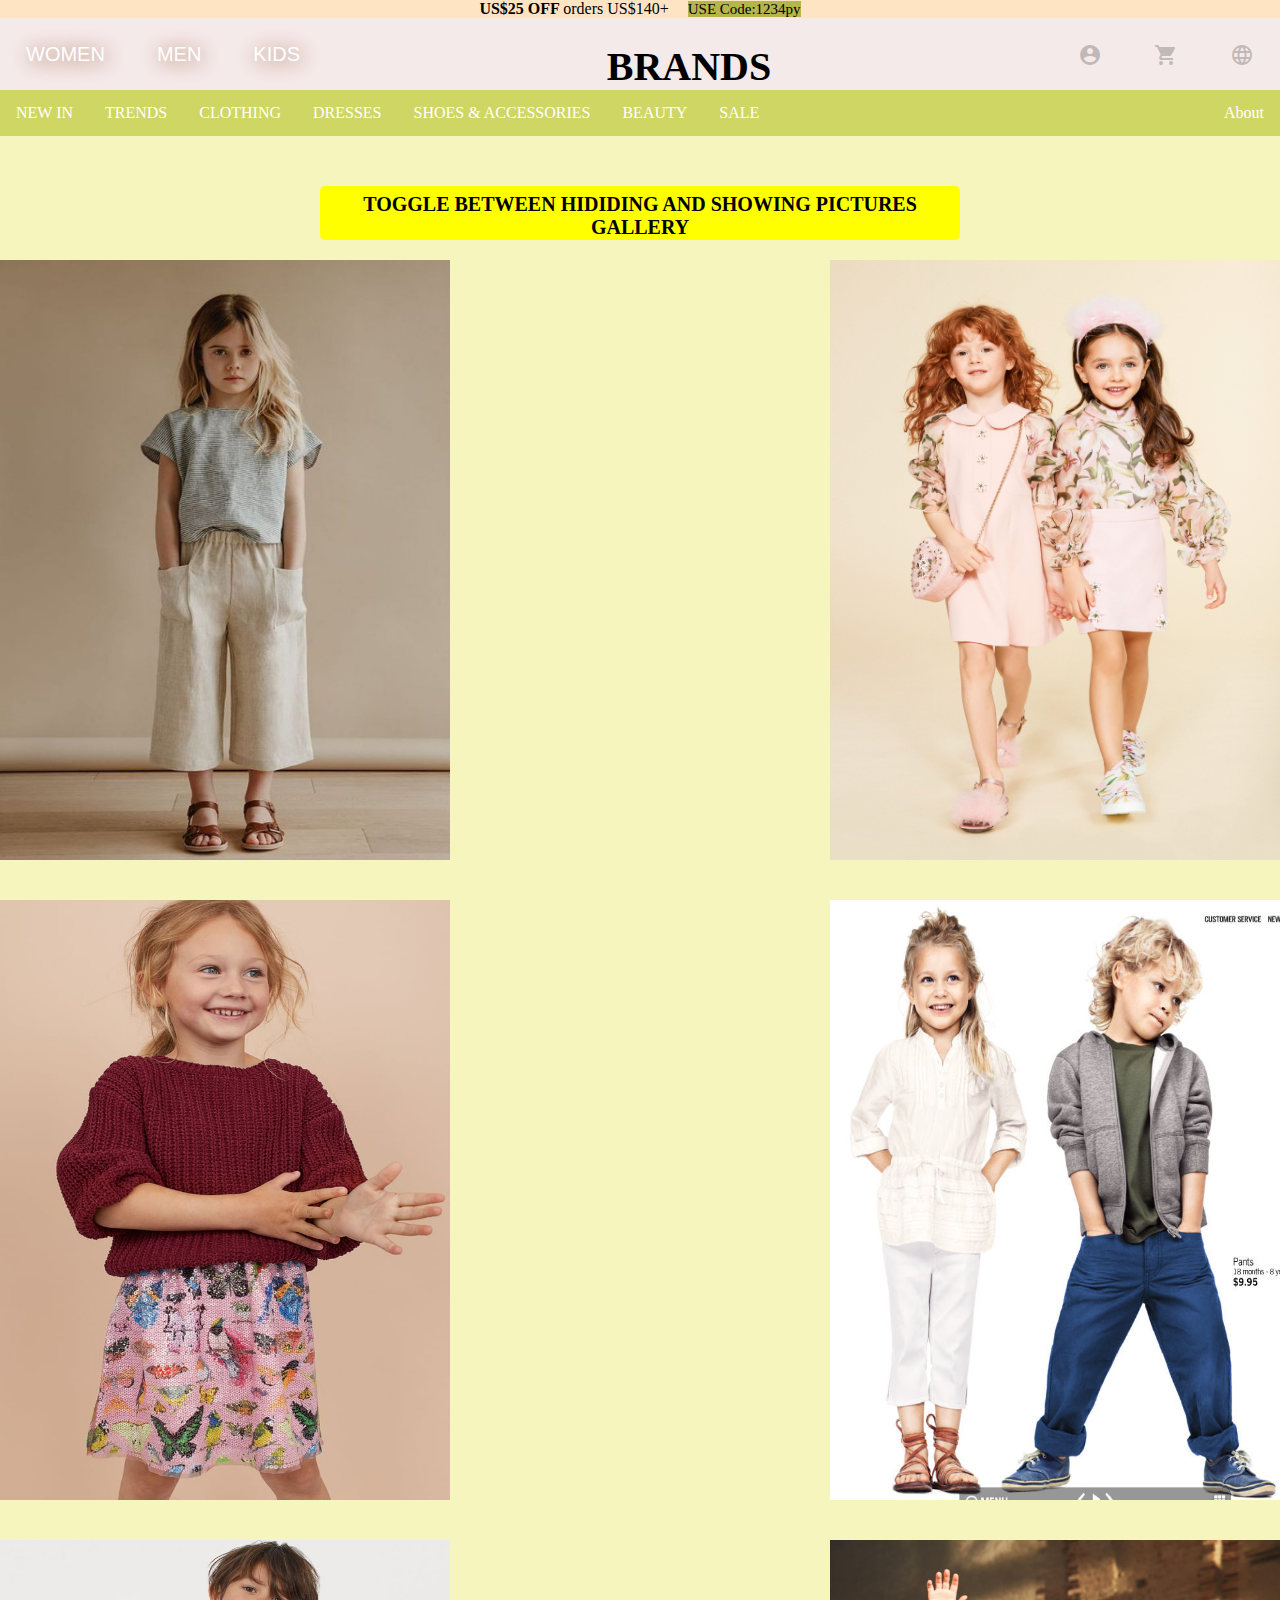
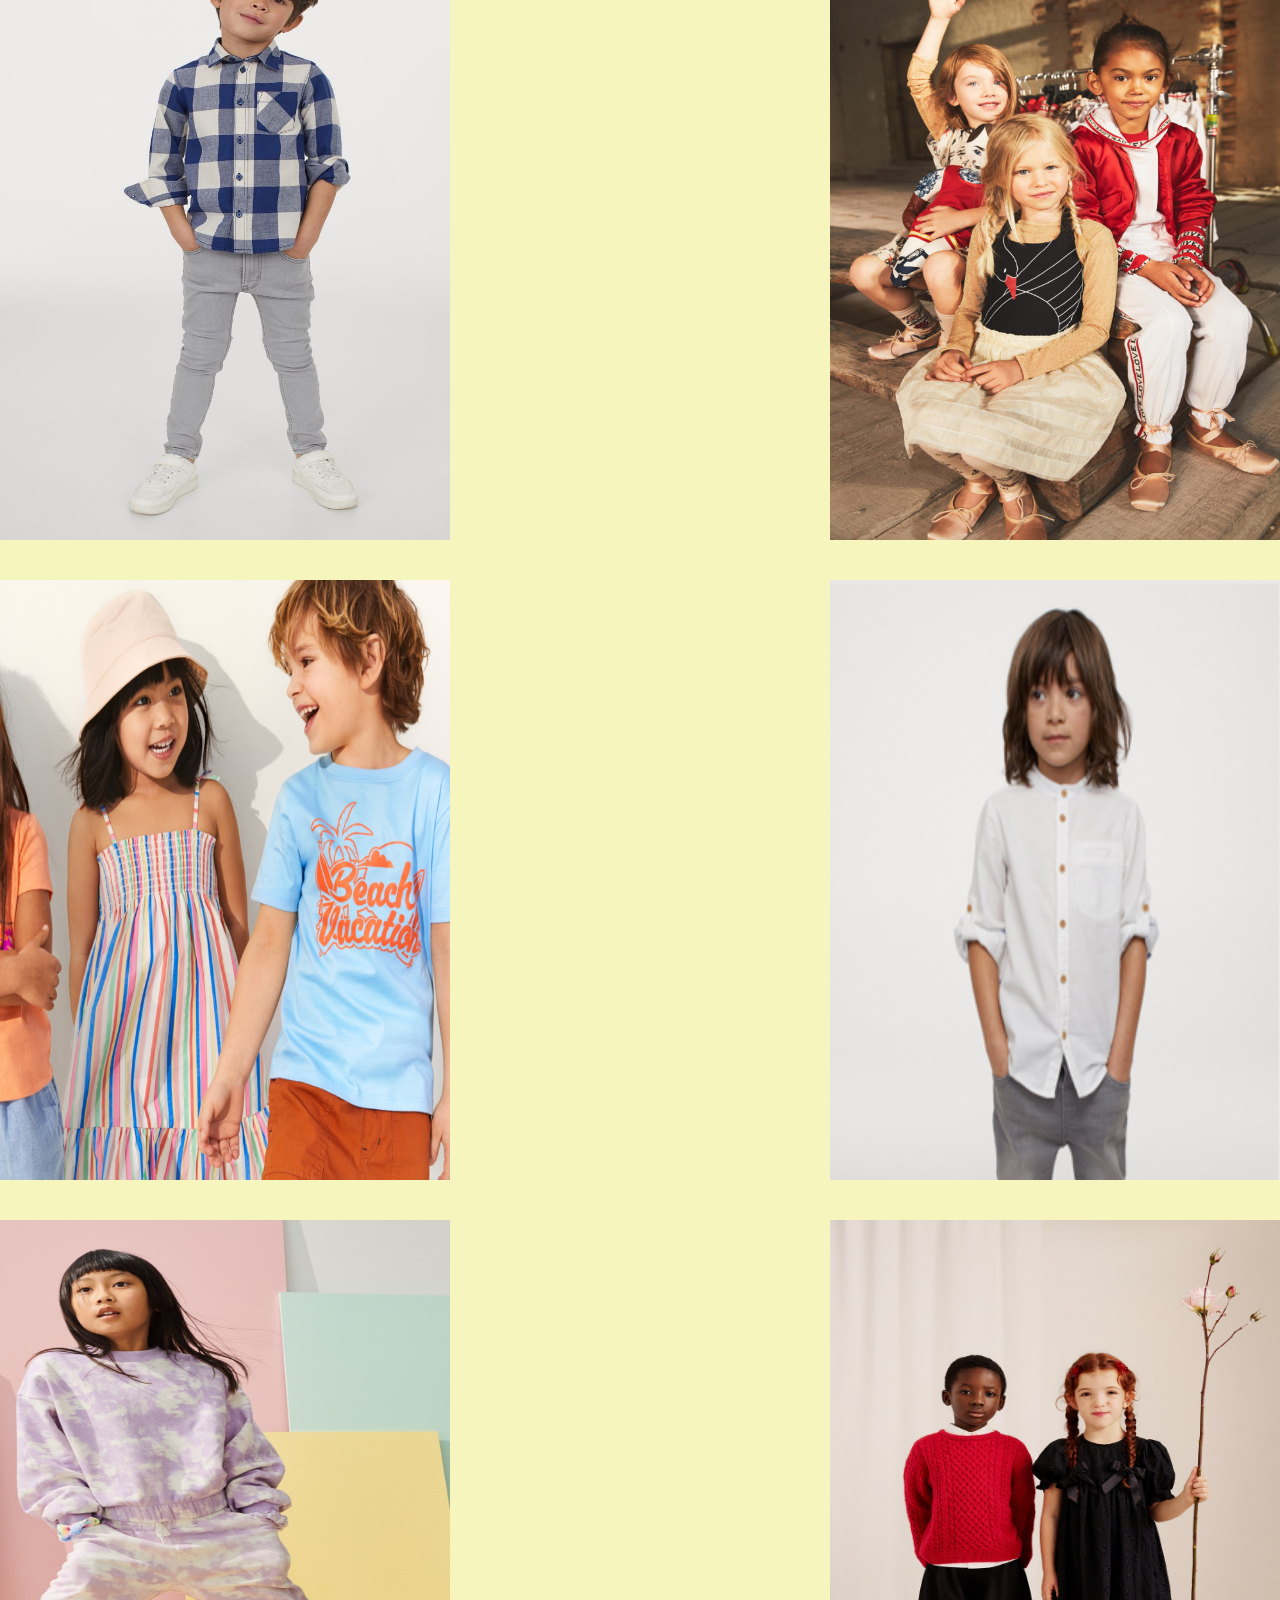
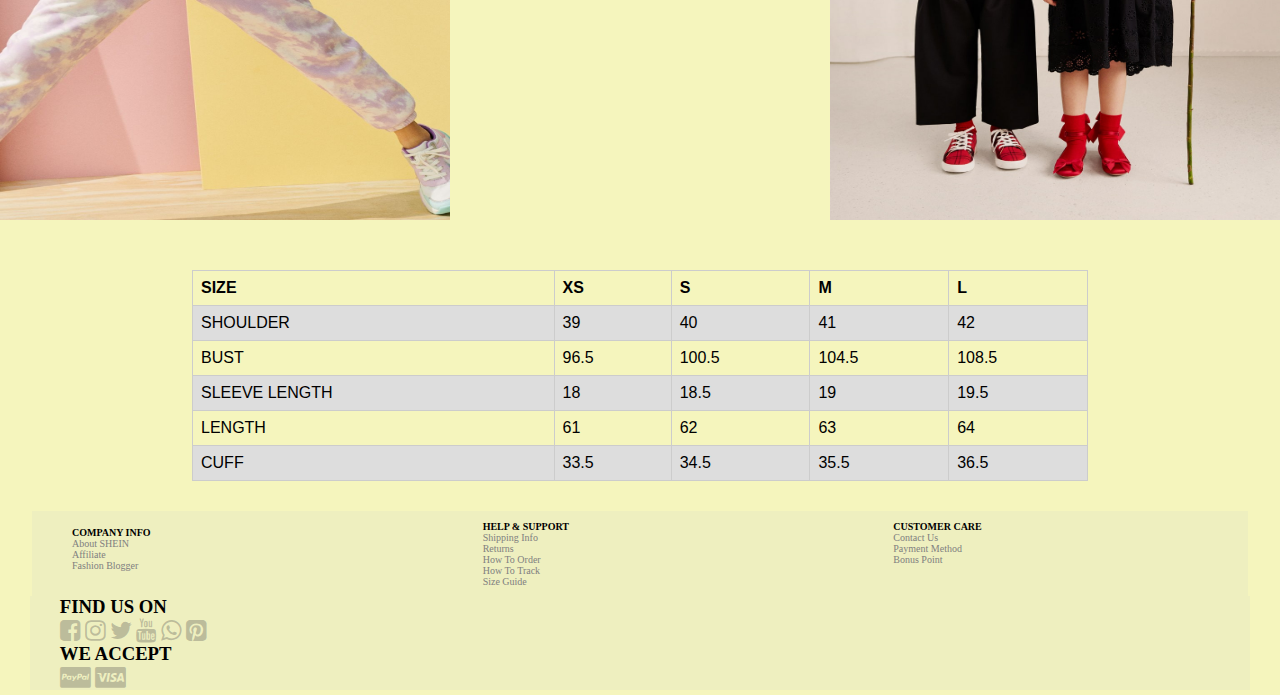
<file: KIDS.html>
<!DOCTYPE html>
<html>
    <head>
        <meta name="viewport" content="width=device-width, initial-scale=1.0">
        <link href="https://fonts.googleapis.com/icon?family=Material+Icons" rel="stylesheet">
        <link rel="stylesheet" href="kid.css">
        <link rel="stylesheet" href="https://cdnjs.cloudflare.com/ajax/libs/font-awesome/4.7.0/css/font-awesome.min.css">

        <script src="https://ajax.googleapis.com/ajax/libs/jquery/3.5.1/jquery.min.js"></script>
        <script>
            $(document).ready(function(){
              $("button").click(function(){
                $("img").toggle();
                $(".write").toggle();
                $("table").toggle();
                $(".chart").toggle();

              });
            });
            </script>
        
</head>
<body>
<header ><h4 style="display: inline;">US$25 OFF </h4><p style="display: inline;"> orders US$140+</p><p style="display: inline;padding-left:15px ;"></p>
<div class="header1">USE Code:1234py</div> 
</header>

    <ul class="navbar">
        <li style="float: left;text-shadow:2px 2px 20px rgb(141, 81, 46);"><a href="wome.html" class="wo">WOMEN</a></li>
        <li style="float: left;text-shadow:2px 2px 20px rgb(141, 81, 46);"><a href="Men.html">MEN</a></li>
        <li style="float: left;text-shadow:2px 2px 20px rgb(141, 81, 46);"><a href="KIDS.html">KIDS</a></li>
        <li class="formdown"><a><i class="material-icons right" >&#xe894;</i></a>
        <div class="formdropdown">
            <label for="country"  style="font-size: 12px;padding-left: 5px;">Select City</label>
            <select id="country" name="country" style="overflow:visible;height: 20px;">
                <option value="Australia">Australia</option>
                <option value="canada">Canada</option>
                <option value="usa">USA</option>
                <option value="Egypt">Egypt</option>
                <option value="india">India</option>
                <option value="France">France</option>
                <option value="German">German</option>
                <option value="italy">Italy</option>
                
              </select>
        </div>
        </li>
        <li class="formdown"><a><i class="material-icons right">&#xe8cc;</i></a>
        <div class="formdropdown">
            <form>
                <label for="number" style="font-size: 12px;padding-left:5px ;">Number of Products bought</label><br>
                <input type="number" id="num" name="number" style="width: 50%;margin-left: 5px;" min="0">
            </form>
        </div>
        
        </li>
        <li class="formdown"><a><i class="material-icons right">&#xe853;</i></a>
        <div class="formdropdown">
            <a href="form project.html#signin" >SIGN IN</a>
            <a href="form project.html#signup" >SIGN UP</a>

        </div>
        </li>
        <div class="navbardesc">BRANDS</div>
        </ul>
    <script>
  

    </script>
    

<ul class="topnav">
  <li class="dropdown"><a  href="#home" >NEW IN</a>
  <div class="dropdown-content">
    <img src="social-holding.jpg" alt="fashion" width="600px" height="400px" class="newin">
    <div class="colomn"> <strong>WHAT'S NEW</strong><br> 06/05/2021 06/04/2021 06/03/2021 06/02/2021 06/01/2021 05/31/2021 05/30/2021
<br><strong>BACK IN STOCK</strong> <br>
<strong>NEW IN CLOTHING</strong><br>    
New In Dresses New In Blouses New In Tops New In Jumpsuits & Matching Sets New In Bottoms New In Blazers
New In Sweaters New In Sweatshirts New In Coats & Jackets New In Lingerie & Loungewear New In Bodysuits
New In Denim <br>
<strong>NEW IN MATERNITY CLOTHING</strong><br><strong>NEW IN ACTIVEWEAR</strong><br><strong>NEW IN ACCESSORIES</strong><br> <strong>NEW IN SHOES</strong><br>  
<strong>NEW IN BAGS</strong><br><strong>NEW IN JEWELRY</strong><br> <strong>NEW IN BEAUTY</strong><br><strong>NEW IN HOME</strong><br><strong>NEW IN STATIONERY </strong><br> 
<strong>NEW IN PETS</strong><br><strong> NEW IN ELECTRONICS</strong><br><strong>NEW IN BEACHWEAR</strong><br>  
MOTF Premium ★ Silk Collection ECO COLLECTION Activewear Collection DAZY ★ EMERY ROSE ★ PETSIN ★ CUCCOO ★

    </div>
  </div>

</li>
  <li class="dropdown"><a href="#news">TRENDS</a>
    <div class="dropdown-content">
        <img src="Top-10-Best-Selling-Clothing-Brands-In-The-World-sajt-696x482.jpg" alt="fashion" width="600px" height="400px" class="trend">
    <div style="column-count: 3;column-width: 10px;column-fill: balance;padding-left: 10px;"><pre style="font-family: 'Times New Roman', Times, serif;">
        <strong>SHOP BY TRENDS</strong> 
        Gingham Print
        Rainbow
        Cottagecore
        Cotton Linen
        Y2K
        Wide Leg Pants
        White Pants
        Spaghetti Strap
        Shoulder Pad
        Back Details
        Statement Collar
        Oversized
       <strong>SHOP BY STYLE</strong> 
        Vacation
        Sporty
        Casual
        Sexy
        Preppy
        Elegant
        Party
        Bohemian
        Chic
        Comfy
       <strong>Women</strong> 
        Tops
        Bottoms
        Dresses
        Curve + Plus
        Maternity Clothing
        Denim
        Lingerie & Loungewear
        Swimwear
        Activewear
        Accessories
        Kids</pre></div>
    </div>
  
</li>
  <li class="dropdown"><a href="#contact">CLOTHING</a>
    <div class="dropdown-content" style="column-count: 3;">
      <img src="ER.jpeg" alt="fashion" width="600px" height="400px" class="cloth"><br>
      
      <img src="ET.jpg" alt="fashion" width="600px" height="400px" class="cloth">
      <img src="1606190211.jpg" alt="fashion" width="600px" height="400px" class="cloth">
    </div>
  </li>
  <li class="dropdown"><a href="#home">DRESSES</a>
    <div class="dropdown-content">
      <img src="51VMUKcwsXL._AC_UL1130_.jpg" alt="fashion" width="600px" height="400px" class="dress1">
      <img src="dress.webp" alt="fashion" width="600px" height="400px" class="dress2">
      <div style="column-count: 2;column-gap: 5px;font-family: 'Times New Roman', Times, serif;padding-left: 5px;"><pre>
       <strong> SHOP BY TREND</strong>
        A Line Dresses
        Bodycon Dresses
        Cami Dresses
        Shirt Dresses
        Smock Dresses
        T-shirt Dresses
        Tunic Dresses
        Knit Dresses
        Sheer Dresses
        Blazers Dresses
        Sparkly Dresses
      <strong>SHOP BY LENGTH</strong>  
        Maxi Dresses,
        Midi Dresses
        Short Dresses 
        SHOP BY COLOR
        White Dresses,
        Black Dresses
        Burgundy Dresses,
        Pastel Dresses</pre></div>
    </div>
  </li>
  <li class="dropdown"><a href="#news">SHOES & ACCESSORIES</a>
    <div class="dropdown-content">
        <img src="83754077-womens-shoes-and-accessories-top-view-pair-of-pink-shoes-and-beige-handbag-with-perfume-bottle-fashi.jpg" alt="fashion" width="600px" height="400px" class="shoe">
        <img src="acc.jpg" alt="fashion " width="600px" height="400px" class="accessory">
        <div>
           
        <pre style=" font-family: 'Times New Roman', Times, serif;padding-left:2px;">
           <strong> SHOES</strong>
            Boots,Sandals,Sneakers
            Flats,Pumps,Wedges,Slippers
            Wide Fit Shoes
           <strong>WOMEN BAGS</strong> 
            Crossbody,Purses,Backpack
            Satchels,STATIONERY
            Bum Bags,Evening&Clutch
            Bag Sets,Bag Accessories
            Shoulder Bags,Tote Bags
           <strong>ACCESSORIES</strong> 
           </pre>
    </div>
    
    </div>
  </li>
  <li class="dropdown"><a href="#contact">BEAUTY</a>
    <div class="dropdown-content">
      <img src="makeup-cosmetics.jpg" alt="fashion" width="600px" height="400px" class="beauty">
      <pre  style=" font-family: 'Times New Roman', Times, serif;padding-left:2px;"> 
    <strong>Makeup brush sets</strong>    
        Face brushes
        Eye brushes
        Makeup brush cleaning
        EYELASHES
        Lash curlers
       <strong>MAKEUP TOOLS</strong> 
        Makeup sponge
        Mirrors
        Travel bottles
        Tweezers & Eyebrow tools</pre>
    </div>
  </li>
  <li class="dropdown"><a href="#contact">SALE</a>
    <div class="dropdown-content">
        <img src="download.png" alt="fashion" width="600px" height="400px" class="sale">
<div class="colomn" style="padding-right: 700px;">
<strong>SHOP BY PRICE</strong><br> 
All under US$5
All under US$10
All under US$15<br>
<strong>SPECIAL OFFERS</strong><br>
Summer Sale-Up To 80% Off
Bestsellers On Sale
New in Sale<br>
<strong>SHOP BY CATEGORY</strong> <br>
Sale T-shirts & Tank Tops
Sale Dresses
Sale Swimwears
Sale Blouse
Sale Two-Piece Sets
Sale Jumpsuits
Sale Bottoms
Sale Lingerie & Loungewear
Sale Sweaters
Sale Sweatshirts
Sale Maternity Clothing

</div>
    </div>
  </li>
  <li class="right "><a href="index.html">About</a></li>
</ul>

<button>TOGGLE BETWEEN HIDIDING AND SHOWING PICTURES GALLERY</button>
    <div class="clearfix">
<img src="kid10.jpg" alt="fashion" width="400" height="600" class="kidpic">

<img src="kid5.jpg" alt="fashion" width="400" height="600" class="kidpic">

<img src="HM-Patterned-Sequin-Skirt-Knit-Sweater.jpg" alt="fashion" width="400" height="600" class="kidpic">

<img src="hm-kids.jpg" alt="fashion" width="400" height="600" class="kidpic">

<img src="hmgoepprod.jpg" alt="fashion" width="400" height="600" class="kidpic">

<img src="HM-kids-10.jpg" alt="fashion" width="400" height="600" class="kidpic">

<img src="4123E-1x1-Kids-everyday-essentials.jpg" alt="fashion" width="400" height="600" class="kidpic">

<img src="16aacd580e237__Kids-Boys_10_Years.jpg" alt="fashion" width="400" height="600" class="kidpic">

<img src="c5a34f50e689c0b71df3cb1a89680bf5.jpg" alt="fashion" width="400" height="600" class="kidpic">


<img src="6091-PEARL-0.67-Photo-Album-1000x1500-LB-72-44.jpg" alt="fashion" width="400" height="600" class="kidpic">
        </div>


















<table>
    <tr>
      <th>SIZE</th>
      <th>XS</th>
      <th>S</th>
      <th>M</th>
      <th>L</th>
    </tr>
    <tr>
      <td>SHOULDER</td>
      <td>39</td>
      <td>40</td>
      <td>41</td>
      <td>42</td>

    </tr>
    <tr>
      <td>BUST</td>
      <td>96.5</td>
      <td>100.5</td>
      <td>104.5</td>
      <td>108.5</td>

    </tr>
    <tr>
      <td>SLEEVE LENGTH</td>
      <td>18</td>
      <td>18.5</td>
      <td>19</td>
      <td>19.5</td>

    </tr>
    <tr>
      <td>LENGTH</td>
      <td>61</td>
      <td>62</td>
      <td>63</td>
      <td>64</td>

    </tr>
    <tr>
      <td>CUFF</td>
      <td>33.5</td>
      <td>34.5</td>
      <td>35.5</td>
      <td>36.5</td>

    </tr>

</table>

    <footer class="center foot1">
      <ul style="list-style-type: none;display: inline-block;">
        <li style="font-weight: bold;font-size: 10px;color: black;">COMPANY INFO</li>
        <li style="color: grey;font-size: 10px;" >About SHEIN</li>
        <li style="color: grey;font-size: 10px;">Affiliate</li>
        <li style="color: grey;font-size: 10px;">Fashion Blogger</li>
      </ul>
      <ul style="list-style-type: none;padding-top: 10px;">
       <li style="font-weight: bold;font-size: 10px;color: black;">HELP & SUPPORT</li>
       <li style="color: grey;font-size: 10px;" >Shipping Info</li>
       <li style="color: grey;font-size: 10px;">Returns</li>
       <li style="color: grey;font-size: 10px;">How To Order</li>
       <li style="color: grey;font-size: 10px;">How To Track</li>
       <li style="color: grey;font-size: 10px;">Size Guide</li>
     </ul>    
     <ul style="list-style-type: none;padding-top: 10px;">
       <li style="font-weight: bold;font-size: 10px;color: black;">CUSTOMER CARE</li>
       <li style="color: grey;font-size: 10px;" >Contact Us</li>
       <li style="color: grey;font-size: 10px;">Payment Method</li>
       <li style="color: grey;font-size: 10px;">Bonus Point</li>
      
     </ul> 
     
     
     </footer>
     <footer class="foot2 center">
     <h3 style="display: inline;">FIND US ON</h3><br>
     
       <i style="font-size:24px" class="fa">&#xf082;</i>
       <i style="font-size:24px" class="fa">&#xf16d;</i>
       <i style="font-size:24px" class="fa">&#xf099;</i>
       <i style="font-size:24px" class="fa">&#xf167;</i>
       <i style="font-size:24px" class="fa">&#xf232;</i>
       <i style="font-size:24px" class="fa">&#xf0d3;</i><br>
       <h3 style="display:inline;">WE ACCEPT </h3><br>
       <i style="font-size:24px" class="fa">&#xf1f4;</i>
       <i style="font-size:24px" class="fa">&#xf1f0;</i>
     
     </footer>




    </body>
</html>
</file>
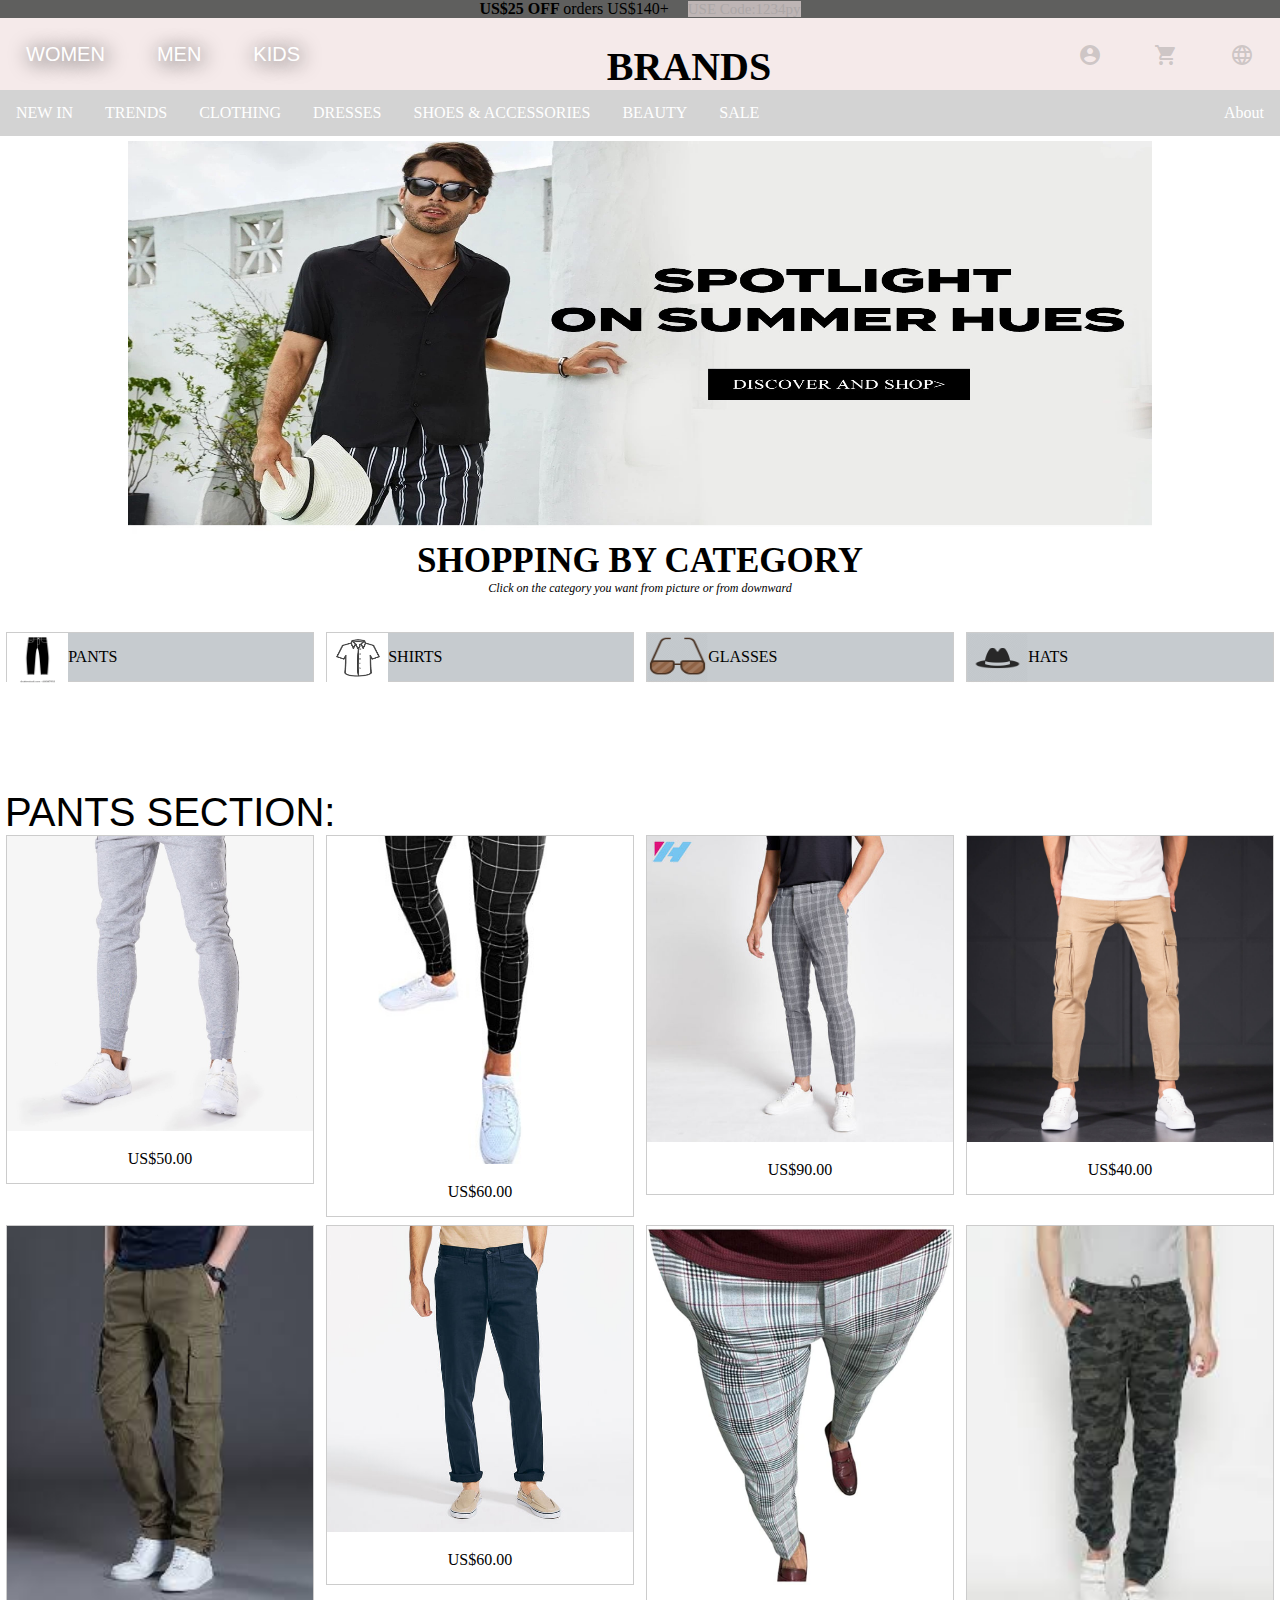
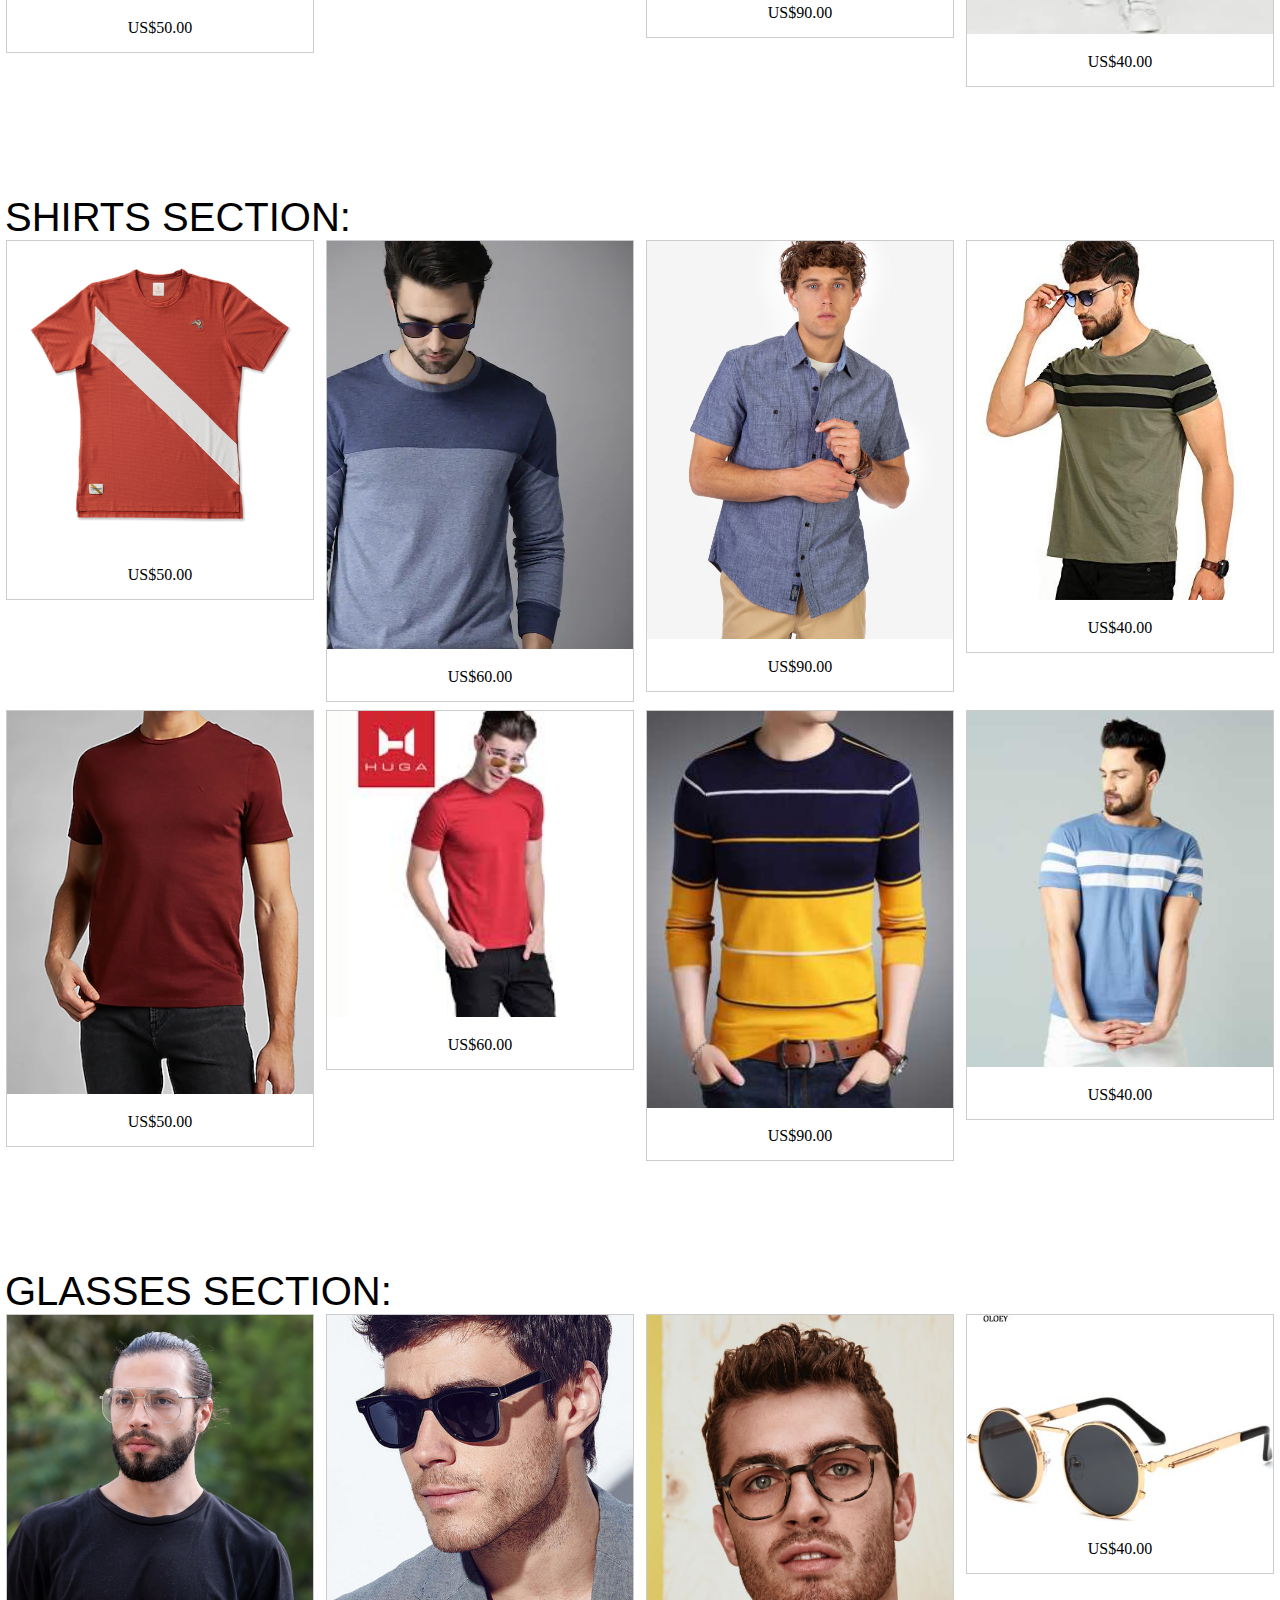
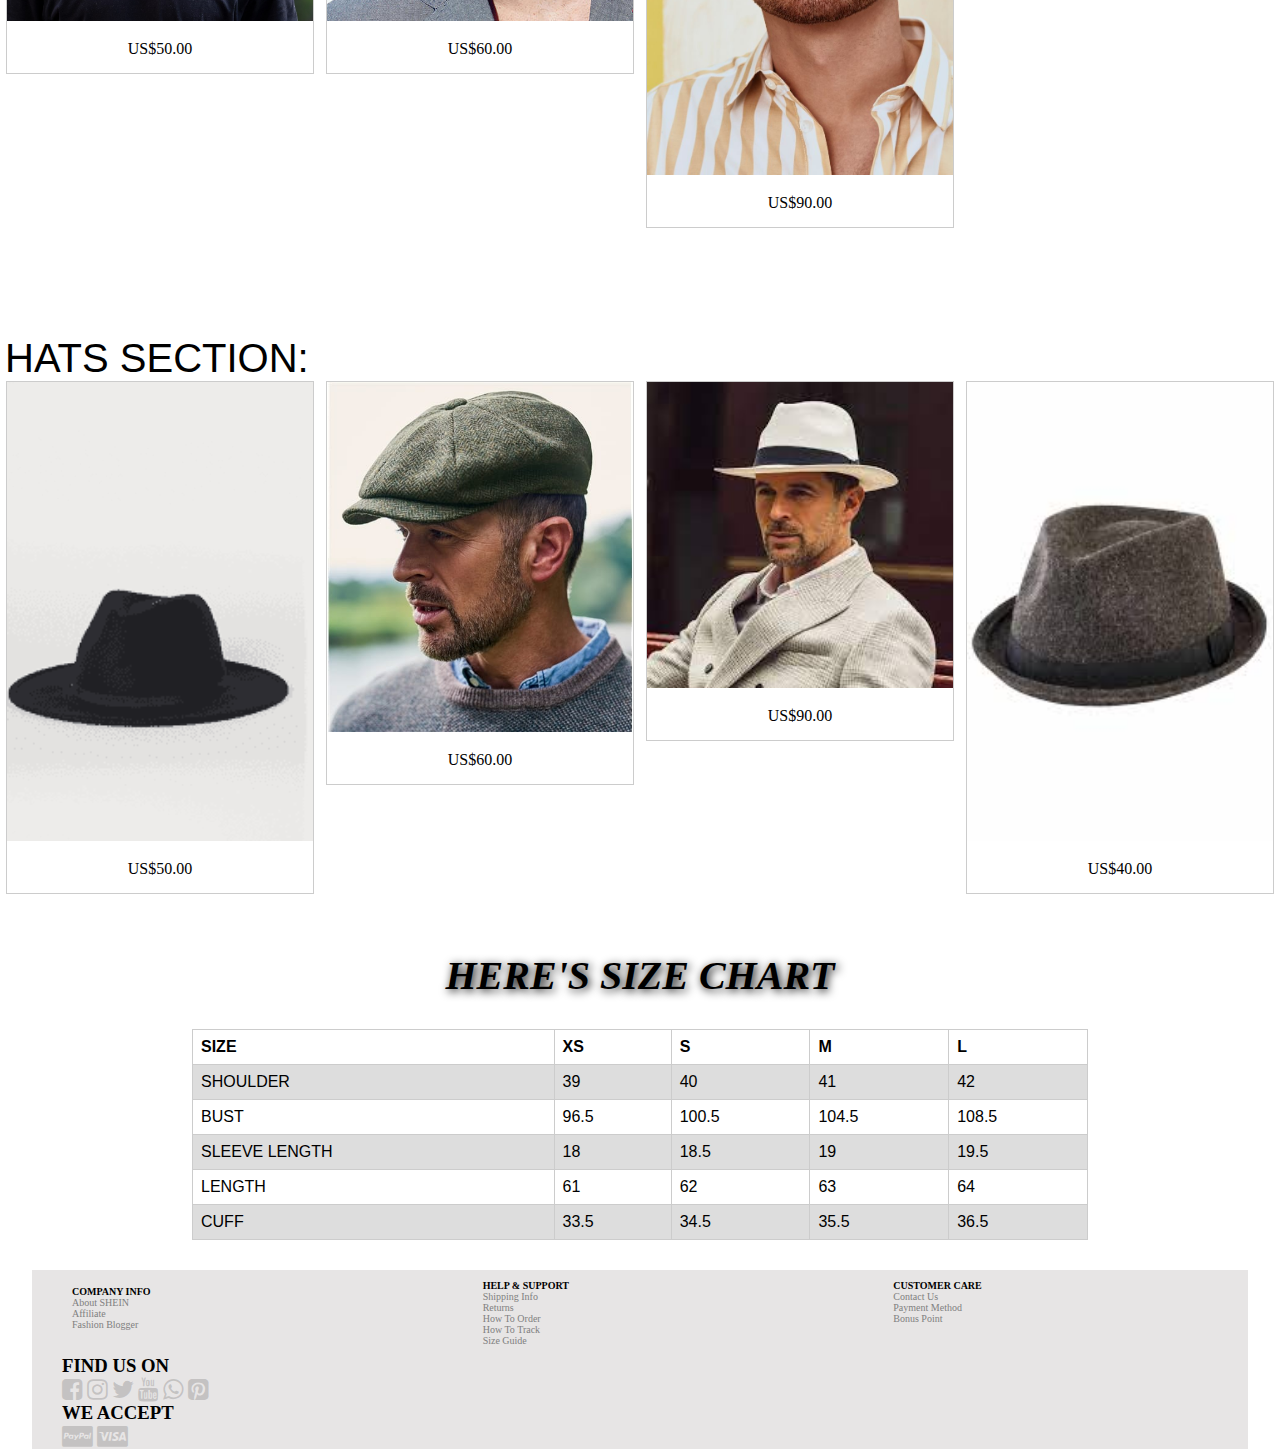
<file: Men.html>
<!DOCTYPE html>
<html>
    <head>
        <meta name="viewport" content="width=device-width, initial-scale=1.0">
        <link href="https://fonts.googleapis.com/icon?family=Material+Icons" rel="stylesheet">
        <link rel="stylesheet" href="https://cdnjs.cloudflare.com/ajax/libs/font-awesome/4.7.0/css/font-awesome.min.css">

        <link rel="stylesheet" href="me.css">
        <style>



</style>
</head>
<body>
<header ><h4 style="display: inline;">US$25 OFF </h4><p style="display: inline;"> orders US$140+</p><p style="display: inline;padding-left:15px ;"></p>
<div class="header1">USE Code:1234py</div> 
</header>

    <ul class="navbar">
        <li style="float: left;text-shadow:2px 2px 20px rgb(8, 8, 8);"><a href="wome.html" class="wo">WOMEN</a></li>
        <li style="float: left;text-shadow:2px 2px 20px rgb(20, 20, 20);"><a href="Men.html">MEN</a></li>
        <li style="float: left;text-shadow:2px 2px 20px rgb(24, 22, 22);"><a href="KIDS.html">KIDS</a></li>
        <li class="formdown"><a><i class="material-icons right" >&#xe894;</i></a>
        <div class="formdropdown">
            <label for="country"  style="font-size: 12px;padding-left: 5px;">Select City</label>
            <select id="country" name="country" style="overflow:visible;height: 20px;">
                <option value="Australia">Australia</option>
                <option value="canada">Canada</option>
                <option value="usa">USA</option>
                <option value="Egypt">Egypt</option>
                <option value="india">India</option>
                <option value="France">France</option>
                <option value="German">German</option>
                <option value="italy">Italy</option>
                
              </select>
        </div>
        </li>
        <li class="formdown"><a><i class="material-icons right">&#xe8cc;</i></a>
        <div class="formdropdown">
            <form>
                <label for="number" style="font-size: 12px;padding-left:5px ;">Number of Products bought</label><br>
                <input type="number" id="num" name="number" style="width: 50%;margin-left: 5px;" min="0">
            </form>
        </div>
        
        </li>
        <li class="formdown"><a><i class="material-icons right">&#xe853;</i></a>
        <div class="formdropdown">
            <a href="form project.html#signin" >SIGN IN</a>
            <a href="form project.html#signup" >SIGN UP</a>

        </div>
        </li>
        <div class="navbardesc">BRANDS</div>
        </ul>
    
    

<ul class="topnav">
  <li class="dropdown"><a  href="#home" >NEW IN</a>
  <div class="dropdown-content">
    <img src="social-holding.jpg" alt="fashion" width="600px" height="400px" class="newin">
    <div class="colomn"> <strong>WHAT'S NEW</strong><br> 06/05/2021 06/04/2021 06/03/2021 06/02/2021 06/01/2021 05/31/2021 05/30/2021
<br><strong>BACK IN STOCK</strong> <br>
<strong>NEW IN CLOTHING</strong><br>    
New In Dresses New In Blouses New In Tops New In Jumpsuits & Matching Sets New In Bottoms New In Blazers
New In Sweaters New In Sweatshirts New In Coats & Jackets New In Lingerie & Loungewear New In Bodysuits
New In Denim <br>
<strong>NEW IN MATERNITY CLOTHING</strong><br><strong>NEW IN ACTIVEWEAR</strong><br><strong>NEW IN ACCESSORIES</strong><br> <strong>NEW IN SHOES</strong><br>  
<strong>NEW IN BAGS</strong><br><strong>NEW IN JEWELRY</strong><br> <strong>NEW IN BEAUTY</strong><br><strong>NEW IN HOME</strong><br><strong>NEW IN STATIONERY </strong><br> 
<strong>NEW IN PETS</strong><br><strong> NEW IN ELECTRONICS</strong><br><strong>NEW IN BEACHWEAR</strong><br>  
MOTF Premium ★ Silk Collection ECO COLLECTION Activewear Collection DAZY ★ EMERY ROSE ★ PETSIN ★ CUCCOO ★

    </div>
  </div>

</li>
  <li class="dropdown"><a href="#news">TRENDS</a>
    <div class="dropdown-content">
        <img src="Top-10-Best-Selling-Clothing-Brands-In-The-World-sajt-696x482.jpg" alt="fashion" width="600px" height="400px" class="trend">
    <div style="column-count: 3;column-width: 10px;column-fill: balance;padding-left: 10px;"><pre style="font-family: 'Times New Roman', Times, serif;">
        <strong>SHOP BY TRENDS</strong> 
        Gingham Print
        Rainbow
        Cottagecore
        Cotton Linen
        Y2K
        Wide Leg Pants
        White Pants
        Spaghetti Strap
        Shoulder Pad
        Back Details
        Statement Collar
        Oversized
       <strong>SHOP BY STYLE</strong> 
        Vacation
        Sporty
        Casual
        Sexy
        Preppy
        Elegant
        Party
        Bohemian
        Chic
        Comfy
       <strong>Women</strong> 
        Tops
        Bottoms
        Dresses
        Curve + Plus
        Maternity Clothing
        Denim
        Lingerie & Loungewear
        Swimwear
        Activewear
        Accessories
        Kids</pre></div>
    </div>
  
</li>
  <li class="dropdown"><a href="#contact">CLOTHING</a>
    <div class="dropdown-content" style="column-count: 3;">
      <img src="ER.jpeg" alt="fashion" width="600px" height="400px" class="cloth"><br>
      
      <img src="ET.jpg" alt="fashion" width="600px" height="400px" class="cloth">
      <img src="1606190211.jpg" alt="fashion" width="600px" height="400px" class="cloth">
    </div>
  </li>
  <li class="dropdown"><a href="#home">DRESSES</a>
    <div class="dropdown-content">
      <img src="51VMUKcwsXL._AC_UL1130_.jpg" alt="fashion" width="600px" height="40px" class="dress1">
      <img src="dress.webp" alt="fashion" width="600px" height="400px" class="dress2">
      <div style="column-count: 2;column-gap: 5px;font-family: 'Times New Roman', Times, serif;padding-left: 5px;"><pre>
       <strong> SHOP BY TREND</strong>
        A Line Dresses
        Bodycon Dresses
        Cami Dresses
        Shirt Dresses
        Smock Dresses
        T-shirt Dresses
        Tunic Dresses
        Knit Dresses
        Sheer Dresses
        Blazers Dresses
        Sparkly Dresses
      <strong>SHOP BY LENGTH</strong>  
        Maxi Dresses
        Midi Dresses
        Short Dresses 
        SHOP BY COLOR
        White Dresses
        Black Dresses
        Burgundy Dresses
        Pastel Dresses</pre></div>
    </div>
  </li>
  <li class="dropdown"><a href="#news">SHOES & ACCESSORIES</a>
    <div class="dropdown-content">
        <img src="83754077-womens-shoes-and-accessories-top-view-pair-of-pink-shoes-and-beige-handbag-with-perfume-bottle-fashi.jpg" alt="fashion" width="600px" height="400px" class="shoe">
        <img src="acc.jpg" alt="fashion " width="600px" height="400px" class="accessory">
        <div>
           
        <pre style=" font-family: 'Times New Roman', Times, serif;padding-left:2px;">
           <strong> SHOES</strong>
            Boots,Sandals,Sneakers
            Flats,Pumps,Wedges,Slippers
            Wide Fit Shoes
           <strong>WOMEN BAGS</strong> 
            Crossbody,Purses,Backpack
            Satchels,STATIONERY
            Bum Bags,Evening&Clutch
            Bag Sets,Bag Accessories
            Shoulder Bags,Tote Bags
           <strong>ACCESSORIES</strong> 
            </pre>
    </div>
    
    </div>
  </li>
  <li class="dropdown"><a href="#contact">BEAUTY</a>
    <div class="dropdown-content">
      <img src="makeup-cosmetics.jpg" alt="fashion" width="600px" length="400px" class="beauty">
      <pre  style=" font-family: 'Times New Roman', Times, serif;padding-left:2px;"> 
    <strong>Makeup brush sets</strong>    
        Face brushes
        Eye brushes
        Makeup brush cleaning
        EYELASHES
        Lash curlers
       <strong>MAKEUP TOOLS</strong> 
        Makeup sponge
        Mirrors
        Travel bottles
        Tweezers & Eyebrow tools</pre>
    </div>
  </li>
  <li class="dropdown"><a href="#contact">SALE</a>
    <div class="dropdown-content">
        <img src="download.png" alt="fashion" width="600px" height="400px" class="sale">
<div class="colomn" style="padding-right: 700px;">
<strong>SHOP BY PRICE</strong><br> 
All under US$5
All under US$10
All under US$15<br>
<strong>SPECIAL OFFERS</strong><br>
Summer Sale-Up To 80% Off
Bestsellers On Sale
New in Sale<br>
<strong>SHOP BY CATEGORY</strong> <br>
Sale T-shirts & Tank Tops
Sale Dresses
Sale Swimwears
Sale Blouse
Sale Two-Piece Sets
Sale Jumpsuits
Sale Bottoms
Sale Lingerie & Loungewear
Sale Sweaters
Sale Sweatshirts
Sale Maternity Clothing

</div>
    </div>
  </li>
  <li class="right "><a href="index.html">About</a></li>
</ul>


<img src="fashionmen.jpg" alt="menfashion" usemap="#menfashion" width="600px"  height="400px"  class="center bigimage">
<map name="menfashion">
  <area  shape="rect" coords="190, 100, 380, 300" href="#shirt">
  <area  shape="rect" coords="250, 300, 380, 400" href="#pants">
  <area  shape="circle"  coords="320,50,31" href="#glasses">
  <area shape="circle" coords="190,340,40" href="#hat">


</map>
<div style="text-align: center;font-family:'Times New Roman', Times, serif;font-weight: bold;font-size: 35px;">SHOPPING BY CATEGORY</div>
<div style="text-align: center;font-style:italic ;font-size: 12px;">Click on the category you want from picture or from downward</div><br><br>
    
<div class="responsive">
    <div class="gallery">
      <a  href="#pants">
        <img src="jeans.webp" alt="jeans" width="100" height="50">
      </a>
      <div class="desc">PANTS</div>
    </div>
  </div>
  
  
  <div class="responsive">
    <div class="gallery">
      <a  href="#shirt">
        <img src="download (1).png" alt="SHIRT" width="100" height="50">
      </a>
      <div class="desc">SHIRTS</div>
    </div>
  </div>
  
  <div class="responsive">
    <div class="gallery">
      <a  href="#glasses">
        <img src="male_clothes-32-512.png" alt="Northern Lights" width="100" height="50">
      </a>
      <div class="desc">GLASSES</div>
    </div>
  </div>
  
  <div class="responsive">
    <div class="gallery">
      <a  href="#hat">
        <img src="hat-512.png" alt="hats" width="100" height="50">
      </a>
      <div class="desc">HATS</div>
    </div>
  </div>
  
  <div class="clearfix"></div>

  <div style="margin-left: 5px;font-family: Impact, Haettenschweiler, 'Arial Narrow Bold', sans-serif;text-align: left;font-size: 40px;padding-top: 100PX;" id="pants">PANTS SECTION:</div>
  <div class="responsive">
    <div class="pant">
      <a target="_blank" href="new9.jpg">
        <img src="new9.jpg" alt="jeans" width="400" height="200">
      </a>
      <div class="despant">US$50.00</div>
    </div>
  </div>
  
  
  <div class="responsive">
    <div class="pant">
      <a target="_blank" href="new51.jpg">
        <img src="new51.jpg" alt="SHIRT" width="400" height="200">
      </a>
      <div class="despant">US$60.00</div>
    </div>
  </div>
  
  <div class="responsive">
    <div class="pant">
      <a target="_blank" href="Navy-Check-Super-Skinny-Cropped-Trousers-Long-Pants-for-Men.jpg">
        <img src="Navy-Check-Super-Skinny-Cropped-Trousers-Long-Pants-for-Men.jpg" alt="Northern Lights" width="400" height="200">
      </a>
      <div class="despant">US$90.00</div>
    </div>
  </div>
  
  <div class="responsive">
    <div class="pant">
      <a target="_blank" href="men-s-jeans-with-pockets-style-in-camel.jpg">
        <img src="men-s-jeans-with-pockets-style-in-camel.jpg" alt="hats" width="400" height="200">
      </a>
      <div class="despant">US$40.00</div>
    </div>
  </div>
  <div class="clearfix"></div>
  <div class="responsive">
    <div class="pant">
      <a target="_blank" href="new2.jpg">
        <img src="new2.jpg" alt="jeans" width="400" height="200">
      </a>
      <div class="despant">US$50.00</div>
    </div>
  </div>
  
  
  <div class="responsive">
    <div class="pant">
      <a target="_blank" href="new3.jpg">
        <img src="new3.jpg" alt="SHIRT" width="400" height="200">
      </a>
      <div class="despant">US$60.00</div>
    </div>
  </div>
  
  <div class="responsive">
    <div class="pant">
      <a target="_blank" href="new4.jpg">
        <img src="new4.jpg" alt="Northern Lights" width="400" height="200">
      </a>
      <div class="despant">US$90.00</div>
    </div>
  </div>
  
  <div class="responsive">
    <div class="pant">
      <a target="_blank" href="new7.jpg">
        <img src="new7.jpg" alt="hats" width="400" height="200">
      </a>
      <div class="despant">US$40.00</div>
    </div>
  </div>
  <div class="clearfix"></div>
  <div style="margin-left: 5px;font-family: Impact, Haettenschweiler, 'Arial Narrow Bold', sans-serif;text-align: left;font-size: 40px;padding-top: 100PX;" id="shirt">SHIRTS SECTION:</div>
  

  <div class="responsive">
    <div class="pant">
      <a target="_blank" href="to.png">
        <img src="to.png" alt="jeans" width="400" height="200">
      </a>
      <div class="despant">US$50.00</div>
    </div>
  </div>
  
  
  <div class="responsive">
    <div class="pant">
      <a target="_blank" href="ta.webp">
        <img src="ta.webp" alt="SHIRT" width="400" height="200">
      </a>
      <div class="despant">US$60.00</div>
    </div>
  </div>
  
  <div class="responsive">
    <div class="pant">
      <a target="_blank" href="ti.jpg">
        <img src="ti.jpg" alt="Northern Lights" width="400" height="200">
      </a>
      <div class="despant">US$90.00</div>
    </div>
  </div>
  
  <div class="responsive">
    <div class="pant">
      <a target="_blank" href="ga.jpg">
        <img src="ga.jpg" alt="hats" width="400" height="200">
      </a>
      <div class="despant">US$40.00</div>
    </div>
  </div>
  <div class="clearfix"></div>



  <div class="responsive">
    <div class="pant">
      <a target="_blank" href="5.webp">
        <img src="5.webp" alt="jeans" width="400" height="200">
      </a>
      <div class="despant">US$50.00</div>
    </div>
  </div>
  
  
  <div class="responsive">
    <div class="pant">
      <a target="_blank" href="ge.jpg">
        <img src="ge.jpg" alt="SHIRT" width="400" height="200">
      </a>
      <div class="despant">US$60.00</div>
    </div>
  </div>
  
  <div class="responsive">
    <div class="pant">
      <a target="_blank" href="4.jpeg">
        <img src="4.jpeg" alt="Northern Lights" width="400" height="200">
      </a>
      <div class="despant">US$90.00</div>
    </div>
  </div>
  
  <div class="responsive">
    <div class="pant">
      <a target="_blank" href="go.jpeg">
        <img src="go.jpeg" alt="hats" width="400" height="200">
      </a>
      <div class="despant">US$40.00</div>
    </div>
  </div>
  <div class="clearfix"></div>

  <div style="margin-left: 5px;font-family: Impact, Haettenschweiler, 'Arial Narrow Bold', sans-serif;text-align: left;font-size: 40px;padding-top: 100PX;" id="glasses">GLASSES SECTION:</div>


  <div class="responsive">
    <div class="pant">
      <a target="_blank" href="men-s-aviator-optic-glasses.jpg">
        <img src="men-s-aviator-optic-glasses.jpg" alt="jeans" width="400" height="200">
      </a>
      <div class="despant">US$50.00</div>
    </div>
  </div>
  
  
  <div class="responsive">
    <div class="pant">
      <a target="_blank" href="men-sunglasses-500x500.jpg">
        <img src="men-sunglasses-500x500.jpg" alt="SHIRT" width="400" height="200">
      </a>
      <div class="despant">US$60.00</div>
    </div>
  </div>
  
  <div class="responsive">
    <div class="pant">
      <a target="_blank" href="a2f949de329c3b85cd8141a33aada16e.jpg">
        <img src="a2f949de329c3b85cd8141a33aada16e.jpg" alt="Northern Lights" width="400" height="200">
      </a>
      <div class="despant">US$90.00</div>
    </div>
  </div>
  
  <div class="responsive">
    <div class="pant">
      <a target="_blank" href="https___ae01.alicdn.com_kf_H3ec557962b8a48eaa688d0e3ac73b5d4E_Round-Metal-Frame-Men-Sunglasses-Women-Retro-Punk-Style-Vintage-Colorful-Lens-Sun-Glasses-Fashion-Eyewear.jpg">
        <img src="https___ae01.alicdn.com_kf_H3ec557962b8a48eaa688d0e3ac73b5d4E_Round-Metal-Frame-Men-Sunglasses-Women-Retro-Punk-Style-Vintage-Colorful-Lens-Sun-Glasses-Fashion-Eyewear.jpg" alt="hats" width="400" height="200">
      </a>
      <div class="despant">US$40.00</div>
    </div>
  </div>
  <div class="clearfix"></div>


  <div style="margin-left: 5px;font-family: Impact, Haettenschweiler, 'Arial Narrow Bold', sans-serif;text-align: left;font-size: 40px;padding-top: 100PX;" id="hat">HATS SECTION:</div>


  <div class="responsive">
    <div class="pant">
      <a target="_blank" href="_108263274.jpg">
        <img src="shopping.png" alt="jeans" width="400" height="200">
      </a>
      <div class="despant">US$50.00</div>
    </div>
  </div>
  
  
  <div class="responsive">
    <div class="pant">
      <a target="_blank" href="525ac-42432_p262m_forest_m_5.jpg">
        <img src="525ac-42432_p262m_forest_m_5.jpg" alt="SHIRT" width="400" height="200">
      </a>
      <div class="despant">US$60.00</div>
    </div>
  </div>
  
  <div class="responsive">
    <div class="pant">
      <a target="_blank" href="download8.jpg">
        <img src="download8.jpg" alt="Northern Lights" width="400" height="200">
      </a>
      <div class="despant">US$90.00</div>
    </div>
  </div>
  
  <div class="responsive">
    <div class="pant">
      <a target="_blank" href="download7.jpg">
        <img src="download7.jpg" alt="hats" width="400" height="200">
      </a>
      <div class="despant">US$40.00</div>
    </div>
  </div>
  <div class="clearfix"></div>



  <div class="write" style="padding-top: 50PX;">HERE'S SIZE CHART</div>




<table>
    <tr>
      <th>SIZE</th>
      <th>XS</th>
      <th>S</th>
      <th>M</th>
      <th>L</th>
    </tr>
    <tr>
      <td>SHOULDER</td>
      <td>39</td>
      <td>40</td>
      <td>41</td>
      <td>42</td>

    </tr>
    <tr>
      <td>BUST</td>
      <td>96.5</td>
      <td>100.5</td>
      <td>104.5</td>
      <td>108.5</td>

    </tr>
    <tr>
      <td>SLEEVE LENGTH</td>
      <td>18</td>
      <td>18.5</td>
      <td>19</td>
      <td>19.5</td>

    </tr>
    <tr>
      <td>LENGTH</td>
      <td>61</td>
      <td>62</td>
      <td>63</td>
      <td>64</td>

    </tr>
    <tr>
      <td>CUFF</td>
      <td>33.5</td>
      <td>34.5</td>
      <td>35.5</td>
      <td>36.5</td>

    </tr>
  
  </table>


  <footer class="center foot1">
    <ul style="list-style-type: none;display: inline-block;">
      <li style="font-weight: bold;font-size: 10px;color: black;">COMPANY INFO</li>
      <li style="color: grey;font-size: 10px;" >About SHEIN</li>
      <li style="color: grey;font-size: 10px;">Affiliate</li>
      <li style="color: grey;font-size: 10px;">Fashion Blogger</li>
    </ul>
    <ul style="list-style-type: none;padding-top: 10px;">
     <li style="font-weight: bold;font-size: 10px;color: black;">HELP & SUPPORT</li>
     <li style="color: grey;font-size: 10px;" >Shipping Info</li>
     <li style="color: grey;font-size: 10px;">Returns</li>
     <li style="color: grey;font-size: 10px;">How To Order</li>
     <li style="color: grey;font-size: 10px;">How To Track</li>
     <li style="color: grey;font-size: 10px;">Size Guide</li>
   </ul>    
   <ul style="list-style-type: none;padding-top: 10px;">
     <li style="font-weight: bold;font-size: 10px;color: black;">CUSTOMER CARE</li>
     <li style="color: grey;font-size: 10px;" >Contact Us</li>
     <li style="color: grey;font-size: 10px;">Payment Method</li>
     <li style="color: grey;font-size: 10px;">Bonus Point</li>
    
   </ul> 
   
   
   </footer>
   <footer class="foot2 center">
   <h3 style="display: inline;">FIND US ON</h3><br>
   
     <i style="font-size:24px" class="fa">&#xf082;</i>
     <i style="font-size:24px" class="fa">&#xf16d;</i>
     <i style="font-size:24px" class="fa">&#xf099;</i>
     <i style="font-size:24px" class="fa">&#xf167;</i>
     <i style="font-size:24px" class="fa">&#xf232;</i>
     <i style="font-size:24px" class="fa">&#xf0d3;</i><br>
     <h3 style="display:inline;">WE ACCEPT </h3><br>
     <i style="font-size:24px" class="fa">&#xf1f4;</i>
     <i style="font-size:24px" class="fa">&#xf1f0;</i>
   
   </footer>
</body>
</html>
</file>
<file: fash.css>
body {margin: 0;

 background-color:  rgb(245, 234, 234);}

ul.topnav {
  list-style-type: none;
  margin: 0;
  padding: 0;
  overflow: hidden;
  background-color: rgb(202, 125, 125);
  
}

ul.topnav li {float: left;}

ul.topnav li a {
  display: block;
  color: rgb(255, 255, 255);
  text-align: center;
  padding: 14px 16px;
  text-decoration: none;
}

ul.topnav li a:hover {background-color: rgb(241, 205, 205);
color: dimgrey ;
border-bottom: 2px solid rgb(70, 68, 68);
}

ul.topnav li a.active {background-color: #d14747;}

ul.topnav li.right {float: right;}

@media screen and (max-width: 600px) {
  ul.topnav li.right, 
  ul.topnav li {float: none;
  width: 100%;}
}


    

header{
    background-color: bisque;
    width: 100%;
    overflow: none;
    text-align: center;
}
.header1{
    border: none;
    background-color:firebrick ;
    font-size: 15px; 
    color: black;
    width: 50px;
    display: inline;
    text-align: center;
}
.navbar{
 width: 100%;
 height: 40%;
 background-color: wheat;
 color: black;
 font-size: 20px;
 font-family: 'Franklin Gothic Medium', 'Arial Narrow', Arial, sans-serif;


}
ul.navbar{
  list-style-type: none;
  margin: 0;
  padding: 0;
  overflow: hidden;
  background-color: rgb(245, 234, 234);
}
ul.navbar li {float: right;
padding-left: 10px;
padding-right: 10px;
padding-top: 25px;
}

.dropdown:hover .dropdown-content {
  display: block;
}
.dropdown-content {
  display: none;
  position:absolute;
  background-color: #f9f9f9;
  width: 70%;
  box-shadow: 0px 8px 16px 0px rgba(0,0,0,0.2);
  z-index: 1;
  height: 300px;
  overflow-y: auto;
  overflow-x: auto;
}
.dropdown-content:nth-child(5){
  display: none;
  position:absolute;
  background-color: #f9f9f9;
  width: 40%;
  box-shadow: 0px 8px 16px 0px rgba(0,0,0,0.2);
  z-index: 1;
  height: 300px;
  overflow-y: auto;
  overflow-x: auto;

}
.dropdown-content:nth-child(6){
  display: none;
  position:absolute;
  background-color: #f9f9f9;
  width: 70px;
  box-shadow: 0px 8px 16px 0px rgba(0,0,0,0.2);
  z-index: 1;
  height: 300px;
  overflow-y: auto;
  overflow-x: auto;

}
.dropdown-content:nth-child(7){
  display: none;
  position:absolute;
  background-color: #f9f9f9;
  width: 70px;
  box-shadow: 0px 8px 16px 0px rgba(0,0,0,0.2);
  z-index: 1;
  height: 300px;
  overflow-y: auto;
  overflow-x: auto;

}
@media only screen and(max-width:600px) {
  .dropdown-content{
    width: 30%;
  }
  
}
li.dropdown {
  display: inline-block;
}
ul.navbar li a {
  display: inline;
  color: rgb(255, 255, 255);
  text-align: center;
  padding: 14px 16px;
  text-decoration: none;
}
.navbardesc{
   
    font-weight: bold;
    font-family: 'Times New Roman', Times, serif;
    padding-top: 25px;
    font-size: 40px;
    text-align: center;
}
ul.navbar li a:hover:not(.wo){
    text-shadow: 2px 2px 10px rgb(0, 0, 0);
}
i{
    color: rgba(80, 76, 76, 0.308);
}
.colomn{
    column-count: 2;
    column-width: 10px;
    column-fill: balance;
    padding-left: 15px;
    
}
.formdropdown{
  display: none;
  position:absolute;
  background-color: #f9f9f9;
  min-width: 160px;
  box-shadow: 0px 8px 16px 0px rgba(0,0,0,0.2);
  z-index: 1;
  right: 0 ;
  }
.formdropdown a{
  color: rgb(44, 42, 42);
  padding: 12px 16px;
  text-decoration: none;
  display: block !important;
  text-align: left;
  font-size: 12px !important;
}
.formdropdown a:hover{
    text-shadow: none !important;
    background-color: rgb(209, 203, 203);
    color: blanchedalmond !important;
}
.formdropdown a{
    text-decoration: none !important;
    color: black !important;
    
}
.formdown:hover .formdropdown{
  display: block;
}
.formdown{
    display: inline-block;
}
.formdown a:hover{
text-shadow: none !important;
cursor: pointer;
}

.star {
    visibility: hidden;
    width: 25%;
    margin-left: 90px;
    margin-right: 10px;
    margin-top: 10px;
    margin-bottom: 10px;
    
   
}


.fadeIn {
    -webkit-animation: animat_show 0.8s;
    animation: animat_show 0.8s;
    visibility: visible !important;
}

@-webkit-keyframes animat_show{
    0%{opacity:0}
    100%{opacity:1}
}


@media only screen and (max-width: 700px) {
  .star {
    width: 49.99999%;
    margin: 6px 0;
  }
}

@media only screen and (max-width: 600px) {
  .star {
    width: 100%;
  }
}

@media screen and(max-width:700px) {
  ul.navbar li.right{
    float: none ;
    
    
    
  }
  
}
@media screen and(max-width:700px) {
  ul.navbardesc{
  display: none;
    
  }
  
}

.foot1{
column-count: 3;
column-width:15px ;
background-color: rgba(235, 192, 202, 0.623); 
width: 95%;
height: 40%;





}

.center{
  margin-left: auto;
  margin-right: auto;
  display: block;
}

.foot2{
  
  padding-left: 30px;
  background-color: rgba(235, 192, 202, 0.623); 
  width: 93%;
  margin-bottom: 5px;
  height: 40%;
  

}

.newin{
  width: 500px;
  padding:10px 10px ;
  display: inline;
  float: left;
  height: 270px;
}

.trend{
  padding:10px 10px ;
  display: inline;
  float: left;
  width: 500px;
  height: 270px;
}
.cloth{
  padding:5px  ;
  display: inline;
  float: left;
  width: 300px;
  height: 200px;
 
}
@media only screen and(max-width:600px){
  .cloth{
    display: block;
  }
  
}
.dress1{
  padding:5px; 
  display:inline;
  float: left;
  width: 300px;
  height: 200px;
  
}
.dress2{
  display: inline;
  float: right;
  
  width: 300px;
  height: 200px;

}
.shoe{
  float: left;
  display: inline ;
  width: 300px;
  height: 200px;
}
.accessory{
  float:right;
  
  display:inline;
  padding-top: 2px;
  width: 40%;
  height: 200px;
}
@media only screen and(max-width:600px){
  .accessory{
    display: block;
    float: none;
  }
  
}
.beauty{
  
  float: right;
  width: 45%;
  height: 300px;
}
.sale{
  float:left;
  width: 70%;
  height: 200px;

}
</file>
<file: form.css>
body {margin: 0;
    background-image: url(3694824.png);
    background-repeat: no-repeat;
    background-attachment:fixed;
    background-position: center;
    background-size: cover;
    }
    
    ul.topnav {
      list-style-type: none;
      margin: 0;
      padding: 0;
      overflow: hidden;
      background-color: rgb(202, 125, 125);
      
    }
    
    ul.topnav li {float: left;}
    
    ul.topnav li a {
      display: block;
      color: rgb(255, 255, 255);
      text-align: center;
      padding: 14px 16px;
      text-decoration: none;
    }
    
    ul.topnav li a:hover {background-color: rgb(241, 205, 205);
    color: dimgrey ;
    border-bottom: 2px solid rgb(70, 68, 68);
    }
    
    ul.topnav li a.active {background-color: #d14747;}
    
    ul.topnav li.right {float: right;}
    
    @media screen and (max-width: 600px) {
      ul.topnav li.right, 
      ul.topnav li {float: none;
      width: 100%;}
    }
    
    
        
    
    header{
        background-color: bisque;
        width: 100%;
        overflow: none;
        text-align: center;
    }
    .header1{
        border: none;
        background-color:firebrick ;
        font-size: 15px; 
        color: black;
        width: 50px;
        display: inline;
        text-align: center;
    }
    .navbar{
     width: 100%;
     height: 40%;
     background-color: wheat;
     color: black;
     font-size: 20px;
     font-family: 'Franklin Gothic Medium', 'Arial Narrow', Arial, sans-serif;
     
    
    }
    ul.navbar{
      list-style-type: none;
      margin: 0;
      padding: 0;
      overflow: hidden;
      background-color: rgb(245, 234, 234);
    }
    ul.navbar li {float: right;
    padding-left: 10px;
    padding-right: 10px;
    padding-top: 25px;
    }
    
    .dropdown:hover .dropdown-content {
      display: block;
    }
    .dropdown-content {
      display: none;
      position:absolute;
      background-color: #f9f9f9;
      width: 70%;
      box-shadow: 0px 8px 16px 0px rgba(0,0,0,0.2);
      z-index: 1;
      height: 300px;
      overflow-x: auto;
      overflow-y: auto;
    }

    .dropdown-content:nth-child(5){
      display: none;
      position:absolute;
      background-color: #f9f9f9;
      width: 40%;
      box-shadow: 0px 8px 16px 0px rgba(0,0,0,0.2);
      z-index: 1;
      height: 300px;
      overflow-y: auto;
      overflow-x: auto;
    
    }
    .dropdown-content:nth-child(6){
      display: none;
      position:absolute;
      background-color: #f9f9f9;
      width: 70px;
      box-shadow: 0px 8px 16px 0px rgba(0,0,0,0.2);
      z-index: 1;
      height: 300px;
      overflow-y: auto;
      overflow-x: auto;
    
    }
    .dropdown-content:nth-child(7){
      display: none;
      position:absolute;
      background-color: #f9f9f9;
      width: 70px;
      box-shadow: 0px 8px 16px 0px rgba(0,0,0,0.2);
      z-index: 1;
      height: 300px;
      overflow-y: auto;
      overflow-x: auto;
    
    }
    @media only screen and(max-width:600px) {
      .dropdown-content{
        width: 30%;
      }
      
    }

    li.dropdown {
      display: inline-block;
    }
    ul.navbar li a {
      display: inline;
      color: rgb(255, 255, 255);
      text-align: center;
      padding: 14px 16px;
      text-decoration: none;
    }
    .navbardesc{
       
        font-weight: bold;
        font-family: 'Times New Roman', Times, serif;
        padding-top: 25px;
        font-size: 40px;
        text-align: center;
    }
    ul.navbar li a:hover:not(.wo){
        text-shadow: 2px 2px 10px rgb(0, 0, 0);
    }
    i{
        color: rgba(80, 76, 76, 0.308);
    }
    .colomn{
        column-count: 2;
        column-width: 10px;
        column-fill: balance;
        padding-left: 15px;
        
    }
    .formdropdown{
      display: none;
      position:absolute;
      background-color: #f9f9f9;
      min-width: 160px;
      box-shadow: 0px 8px 16px 0px rgba(0,0,0,0.2);
      z-index: 1;
      right: 0 ;
      }
    .formdropdown a{
      color: rgb(44, 42, 42);
      padding: 12px 16px;
      text-decoration: none;
      display: block !important;
      text-align: left;
      font-size: 12px !important;
    }
    .formdropdown a:hover{
        text-shadow: none !important;
        background-color: rgb(209, 203, 203);
        color: blanchedalmond !important;
    }
    .formdropdown a{
        text-decoration: none !important;
        color: black !important;
        
    }
    .formdown:hover .formdropdown{
      display: block;
    }
    .formdown{
        display: inline-block;
    }
    .formdown a:hover{
    text-shadow: none !important;
    cursor: pointer;
    }
    
    fieldset{
    max-width: 390px;
    margin-top: 100px;
    margin-left: auto;
    margin-right: auto;
    margin-bottom: 10%;
    border-color:rgb(219, 161,161);
    border-radius: 8px;
    background-color: rgb(160, 100, 100);
    
    
    
    
    }
    @media only screen and(max-width:600px) {
      fieldset{
        width: 100%;
      }
      
    }
    input[type=text],[type=password],[type=email],[type=tel]{
    float: center;
    width:80%;
    height: 28px;
    border-top-color: black;
    border-left-color:black;
    border-bottom-color:#ccc;
    border-right-color: #ccc;
    margin-left: auto;
    margin-right: auto;
    border-radius: 5px;
    
    }
    
    textarea{
    float: center;
    width:80%;
    height: 40px;
    border-top-color: black;
    border-left-color:black;
    border-bottom-color:#ccc;
    border-right-color: #ccc;
    border-radius: 5px;
    }
    input[type=text]:focus,[type=password]:focus,[type=email]:focus,[type=tel]:focus {
      border: 3px solid rgb(219, 161, 161);
    }
    legend{
      text-shadow:2px 2px 4px rgb(180, 83, 101);
    }
    input[type=submit]{
    width: 40%;
    height: 40px;
    text-align: center;
    float: right;
    cursor: pointer;
    background-color: rgb(37, 31, 31);
    color: rgb(245, 234, 234);
    border: none;
    
    }
    input[type=submit]:hover{
      background-color: rgb(219, 161,161);
    }

    @media only screen and(max-width:600px) {
     #signup{
        width: 100% ;
        

      }
      
    }
   
    #message {
      display:none;
      background: #f1f1f1;
      color: #000;
      position: relative;
      padding: 20px;
      margin-top: 10px;
    }
    
    #message p {
      padding: 10px 35px;
      font-size: 18px;
    }
    
    
    .valid {
      color: green;
    }
    
    .valid:before {
      position: relative;
      left: -35px;
      content: "✔";
    }
    
    
    .invalid {
      color: red;
    }
    
    .invalid:before {
      position: relative;
      left: -35px;
      content: "✖";
    }

    .error
{
  color: red;
  size: 80%
}
.hidden
{
  display:none;
}

.foot1{
  column-count: 3;
  column-width:15px ;
  background-color: rgba(235, 192, 202, 0.623); 
  width: 95%;
  height: 40%;
  
  
  
  
  
  }
  
  .center{
    margin-left: auto;
    margin-right: auto;
    display: block;
  }
  
  .foot2{
    
    padding-left: 30px;
    background-color: rgba(235, 192, 202, 0.623); 
    width: 93%;
    margin-bottom: 5px;
    height: 40%;
    
  
  }

  .newin{
    width: 500px;
    padding:10px 10px ;
    display: inline;
    float: left;
    height: 270px;
  }
  
  .trend{
    padding:10px 10px ;
    display: inline;
    float: left;
    width: 500px;
    height: 270px;
  }
  .cloth{
    padding:5px  ;
    display: inline;
    float: left;
    width: 300px;
    height: 200px;
    
  }
  @media only screen and(max-width:600px){
    .cloth{
      display: block;
    }
    
  }
  .dress1{
    padding:5px; 
    display:inline;
    float: left;
    width: 300px;
    height: 200px;
    
  }
  .dress2{
    display: inline;
    float: right;
    
    width: 300px;
    height: 200px;
  
  }
  .shoe{
    float: left;
    display: inline ;
    width: 300px;
    height: 200px;
  }
  .accessory{
    float:right;
    
    display:inline;
    padding-top: 2px;
    width: 40%;
    height: 200px;
  }
  @media only screen and(max-width:600px){
    .accessory{
      display: block;
      float: none;
    }
    
  }
  .beauty{
    
    float: right;
    width: 45%;
    height: 300px;
  }
  .sale{
    float:left;
    width: 70%;
    height: 200px;
  
  }
</file>
<file: kid.css>
body {margin: 0;
background-color: rgb(245, 245, 189);
}

ul.topnav {
  list-style-type: none;
  margin: 0;
  padding: 0;
  overflow: hidden;
  background-color: rgb(207, 214, 99);
  
}

ul.topnav li {float: left;}

ul.topnav li a {
  display: block;
  color: rgb(255, 255, 255);
  text-align: center;
  padding: 14px 16px;
  text-decoration: none;
}

ul.topnav li a:hover {background-color: rgb(170, 158, 49);
color: dimgrey ;
border-bottom: 2px solid rgb(70, 68, 68);
}

ul.topnav li a.active {background-color: #7e6626;}

ul.topnav li.right {float: right;}

@media screen and (max-width: 600px) {
  ul.topnav li.right, 
  ul.topnav li {float: none;
  width: 100%;}
}


    

header{
    background-color: bisque;
    width: 100%;
    overflow: none;
    text-align: center;
}
.header1{
    border: none;
    background-color:rgb(180, 182, 76) ;
    font-size: 15px; 
    color: black;
    width: 50px;
    display: inline;
    text-align: center;
}
.navbar{
 width: 100%;
 height: 40%;
 background-color: wheat;
 color: black;
 font-size: 20px;
 font-family: 'Franklin Gothic Medium', 'Arial Narrow', Arial, sans-serif;


}
ul.navbar{
  list-style-type: none;
  margin: 0;
  padding: 0;
  overflow: hidden;
  background-color: rgb(245, 234, 234);
}
ul.navbar li {float: right;
padding-left: 10px;
padding-right: 10px;
padding-top: 25px;
}

.dropdown:hover .dropdown-content {
  display: block;
}
.dropdown-content {
  display: none;
  position:absolute;
  background-color: #f9f9f9;
  width: 70%;
  box-shadow: 0px 8px 16px 0px rgba(0,0,0,0.2);
  z-index: 1;
  height: 300px;
  overflow-y: auto;
  overflow-x: auto;
}

.dropdown-content:nth-child(5){
  display: none;
  position:absolute;
  background-color: #f9f9f9;
  width: 40%;
  box-shadow: 0px 8px 16px 0px rgba(0,0,0,0.2);
  z-index: 1;
  height: 300px;
  overflow-y: auto;
  overflow-x: auto;

}
.dropdown-content:nth-child(6){
  display: none;
  position:absolute;
  background-color: #f9f9f9;
  width: 70px;
  box-shadow: 0px 8px 16px 0px rgba(0,0,0,0.2);
  z-index: 1;
  height: 300px;
  overflow-y: auto;
  overflow-x: auto;

}
.dropdown-content:nth-child(7){
  display: none;
  position:absolute;
  background-color: #f9f9f9;
  width: 70px;
  box-shadow: 0px 8px 16px 0px rgba(0,0,0,0.2);
  z-index: 1;
  height: 300px;
  overflow-y: auto;
  overflow-x: auto;

}
@media only screen and(max-width:600px) {
  .dropdown-content{
    width: 30%;
  }
  
}


li.dropdown {
  display: inline-block;
}
ul.navbar li a {
  display: inline;
  color: rgb(255, 255, 255);
  text-align: center;
  padding: 14px 16px;
  text-decoration: none;
}
.navbardesc{
   
    font-weight: bold;
    font-family: 'Times New Roman', Times, serif;
    padding-top: 25px;
    font-size: 40px;
    text-align: center;
}
ul.navbar li a:hover:not(.wo){
    text-shadow: 2px 2px 10px rgb(0, 0, 0);
}
i{
    color: rgba(80, 76, 76, 0.308);
}
.colomn{
    column-count: 2;
    column-width: 10px;
    column-fill: balance;
    padding-left: 15px;
    
}
.formdropdown{
  display: none;
  position:absolute;
  background-color: #f9f9f9;
  min-width: 160px;
  box-shadow: 0px 8px 16px 0px rgba(0,0,0,0.2);
  z-index: 1;
  right: 0 ;
  }
.formdropdown a{
  color: rgb(44, 42, 42);
  padding: 12px 16px;
  text-decoration: none;
  display: block !important;
  text-align: left;
  font-size: 12px !important;
}
.formdropdown a:hover{
    text-shadow: none !important;
    background-color: rgb(209, 203, 203);
    color: blanchedalmond !important;
}
.formdropdown a{
    text-decoration: none !important;
    color: black !important;
    
}
.formdown:hover .formdropdown{
  display: block;
}
.formdown{
    display: inline-block;
}
.formdown a:hover{
text-shadow: none !important;
cursor: pointer;
}

button{
    margin-left: auto;
    margin-right: auto;
    display: block;
    width: 50%;
    height: 60%;
    margin-top: 50px;
    background-color: yellow;
     color:black;
    border: none;
    border-radius: 5px;
    padding-top: 7px;
    cursor: pointer;
    font-weight: bold;
    font-family: Georgia, 'Times New Roman', Times, serif;
    font-size: 20px;
}


.kidpic:nth-child(even){
    float:right;
   
    width: 450px;
    margin-top: 20px;
    margin-bottom: 20px;
    display: block;
    

}
.kidpic{
    float:left;
    width: 450px;
    margin-top: 20px;
    margin-bottom: 20px;
    display: block;
   
    
    
}


table {
    font-family: arial, sans-serif;
    border-collapse: collapse;
    width: 70%;
    border: 1px solid #ccc;
    margin-left: auto;
    margin-right: auto;
    margin-top: 30px;
    margin-bottom: 30PX;
    
  }
  
  td, th {
    border: 1px solid #ccc;
    text-align: left;
    padding: 8px;
  }
  
  tr:nth-child(even) {
    background-color: #dddddd;
  }

  .write{
    font-style:italic ;
    font-size: 40px;
    font-weight: bold;
    text-shadow:2px 2px 10px black ;
    text-align: center;
    opacity: 0.1;
    
    
 
 }

 .chart{
    font-style:italic ;
    font-size: 60px;
    font-weight: bold;
    text-shadow:2px 2px 10px rgb(131, 184, 63) ;
    text-align: center;
    display: block;

    
    
    
    
 }





.foot1{
  column-count: 3;
  column-width:15px ;
  background-color: rgba(234, 235, 192, 0.623); 
  width: 95%;
  height: 40%;
  
  
  
  
  
  }
  
  .center{
    margin-left: auto;
    margin-right: auto;
    display: block;
  }
  
  .foot2{
    
    padding-left: 30px;
    background-color: rgba(234, 235, 192, 0.623); 
    width: 93%;
    margin-bottom: 5px;
    height: 40%;
    
  
  }
  .newin{
    width: 500px;
    padding:10px 10px ;
    display: inline;
    float: left;
    height: 270px;
  }
  
  .trend{
    padding:10px 10px ;
    display: inline;
    float: left;
    width: 500px;
    height: 270px;
  }
  .cloth{
    padding:5px  ;
    display: inline;
    float: left;
    width: 300px;
    height: 200px;
    
  }
  @media only screen and(max-width:600px){
    .cloth{
      display: block;
    }
    
  }
  .dress1{
    padding:5px; 
    display:inline;
    float: left;
    width: 300px;
    height: 200px;
    
  }
  .dress2{
    display: inline;
    float: right;
    
    width: 300px;
    height: 200px;
  
  }
  .shoe{
    float: left;
    display: inline ;
    width: 300px;
    height: 200px;
  }
  .accessory{
    float:right;
    
    display:inline;
    padding-top: 2px;
    width: 40%;
    height: 200px;
  }
  @media only screen and(max-width:600px){
    .accessory{
      display: block;
      float: none;
    }
    
  }
  .beauty{
    
    float: right;
    width: 45%;
    height: 300px;
  }
  .sale{
    float:left;
    width: 70%;
    height: 200px;
  
  }


@media (max-width:600px) {
  .kidpic:nth-child(even) {
    width: 100%;
  }
  .kidpic{
    width: 100%;
  }
}

 @media (max-width:600px) {
  .kidpic:nth-child(even) {
    float: left;
  }
}

@media (min-width: 700px) {
  .kidpic:nth-child(even) {
    float: right;
  }
}

.clearfix::after {
  display: block;
  clear: both;
  content: ""; }
</file>
<file: me.css>
body {margin: 0;}

ul.topnav {
  list-style-type: none;
  margin: 0;
  padding: 0;
  overflow: hidden;
  background-color: rgba(49, 46, 46, 0.212);
  
}

ul.topnav li {float: left;}

ul.topnav li a {
  display: block;
  color: rgb(255, 255, 255);
  text-align: center;
  padding: 14px 16px;
  text-decoration: none;
}

ul.topnav li a:hover {background-color: rgb(34, 32, 32);
color: rgb(134, 126, 126) ;
border-bottom: 2px solid rgb(70, 68, 68);
}

ul.topnav li a.active {background-color: #d14747;}

ul.topnav li.right {float: right;}

@media screen and (max-width: 600px) {
  ul.topnav li.right, 
  ul.topnav li {float: none;
  width: 100%;}
}


    

header{
    background-color: rgb(95, 95, 94);
    width: 100%;
    overflow: none;
    text-align: center;
}
.header1{
    border: none;
    background-color:rgb(190, 181, 181) ;
    font-size: 15px; 
    color: rgb(172, 167, 167);
    width: 50px;
    display: inline;
    text-align: center;
}
.navbar{
 width: 100%;
 height: 40%;
 background-color: wheat;
 color: black;
 font-size: 20px;
 font-family: 'Franklin Gothic Medium', 'Arial Narrow', Arial, sans-serif;


}
ul.navbar{
  list-style-type: none;
  margin: 0;
  padding: 0;
  overflow: hidden;
  background-color: rgb(245, 234, 234);
}
ul.navbar li {float: right;
padding-left: 10px;
padding-right: 10px;
padding-top: 25px;
}

.dropdown:hover .dropdown-content {
  display: block;
}
.dropdown-content {
  display: none;
  position:absolute;
  background-color: #f9f9f9;
  width: 70%;
  box-shadow: 0px 8px 16px 0px rgba(0,0,0,0.2);
  z-index: 1;
  height: 300px;
  overflow-y: auto;
  overflow-x: auto;
}

.dropdown-content:nth-child(5){
  display: none;
  position:absolute;
  background-color: #f9f9f9;
  width: 40%;
  box-shadow: 0px 8px 16px 0px rgba(0,0,0,0.2);
  z-index: 1;
  height: 300px;
  overflow-y: auto;
  overflow-x: auto;

}
.dropdown-content:nth-child(6){
  display: none;
  position:absolute;
  background-color: #f9f9f9;
  width: 70px;
  box-shadow: 0px 8px 16px 0px rgba(0,0,0,0.2);
  z-index: 1;
  height: 300px;
  overflow-y: auto;
  overflow-x: auto;

}
.dropdown-content:nth-child(7){
  display: none;
  position:absolute;
  background-color: #f9f9f9;
  width: 70px;
  box-shadow: 0px 8px 16px 0px rgba(0,0,0,0.2);
  z-index: 1;
  height: 300px;
  overflow-y: auto;
  overflow-x: auto;

}
@media only screen and(max-width:600px) {
  .dropdown-content{
    width: 30%;
  }
  
}

li.dropdown {
  display: inline-block;
}
ul.navbar li a {
  display: inline;
  color: rgb(255, 255, 255);
  text-align: center;
  padding: 14px 16px;
  text-decoration: none;
}
.navbardesc{
   
    font-weight: bold;
    font-family: 'Times New Roman', Times, serif;
    padding-top: 25px;
    font-size: 40px;
    text-align: center;
}
ul.navbar li a:hover:not(.wo){
    text-shadow: 2px 2px 10px rgb(0, 0, 0);
}
i{
    color: rgba(121, 119, 119, 0.308);
}
.colomn{
    column-count: 2;
    column-width: 10px;
    column-fill: balance;
    padding-left: 15px;
    
}
.formdropdown{
  display: none;
  position:absolute;
  background-color: #f9f9f9;
  min-width: 160px;
  box-shadow: 0px 8px 16px 0px rgba(0,0,0,0.2);
  z-index: 1;
  right: 0 ;
  }
.formdropdown a{
  color: rgb(44, 42, 42);
  padding: 12px 16px;
  text-decoration: none;
  display: block !important;
  text-align: left;
  font-size: 12px !important;
}
.formdropdown a:hover{
    text-shadow: none !important;
    background-color: rgb(209, 203, 203);
    color: blanchedalmond !important;
}
.formdropdown a{
    text-decoration: none !important;
    color: black !important;
    
}
.formdown:hover .formdropdown{
  display: block;
}
.formdown{
    display: inline-block;
}
.formdown a:hover{
text-shadow: none !important;
cursor: pointer;
}
.center {
  display: block;
  margin-left: auto;
  margin-right: auto;
  
}
div.gallery {
  border: 1px solid #ccc;
  background-color: rgb(198, 203, 207);
  margin-bottom: 8px;
}

div.gallery:hover {
  border: 1px solid #777;
}

div.gallery img {
  width: 20%;
  float: left;
  height: 50px;
}

div.desc {
  padding: 15px;
  text-align: left;
}

* {
  box-sizing: border-box;
}

.responsive {
  padding: 0 6px;
  float: left;
  width: 24.99999%;
}

@media only screen and (max-width: 700px) {
  .responsive {
    width: 49.99999%;
    margin: 6px 0;
  }
}

@media only screen and (max-width: 500px) {
  .responsive {
    width: 100%;
  }
}

.clearfix:after {
  content: "";
  display: table;
  clear: both;
}

div.pant {
  border: 1px solid #ccc;
  margin-bottom: 8px;
  
}

div.pant:hover {
  border: 1px solid rgb(63, 60, 60);
}

div.pant img {
  width:100%;
  height:auto;
  
}

div.despant {
    padding: 15px;
  text-align: center;
}

* {
  box-sizing: border-box;
}


table {
    font-family: arial, sans-serif;
    border-collapse: collapse;
    width: 70%;
    border: 1px solid #ccc;
    margin-left: auto;
    margin-right: auto;
    margin-top: 30px;
    margin-bottom: 30PX;
    
  }
  
  td, th {
    border: 1px solid #ccc;
    text-align: left;
    padding: 8px;
  }
  
  tr:nth-child(even) {
    background-color: #dddddd;
  }

  .write{
    font-style:italic ;
    font-size: 40px;
    font-weight: bold;
    text-shadow:2px 2px 10px black ;
    text-align: center;
    
    
    
 
 }

 .bigimage{
  width: 80%;
  margin-top: 5px;

 }
 @media only screen and(max-width:600px){
   .bigimage{
     width: 100%;
     
   }
 }

 .foot1{
  column-count: 3;
  column-width:15px ;
  background-color: rgba(218, 214, 214, 0.644);  
  width: 95%;
  height: 40%;
  
  
  
  
  
  }
  
  .center{
    margin-left: auto;
    margin-right: auto;
    display: block;
  }
  
  .foot2{
    
    padding-left: 30px;
    background-color: rgba(218, 214, 214, 0.644); 
    width: 95%;
    margin-bottom: 5px;
    height: 40%;
    
  
  }

  .newin{
    width: 500px;
    padding:10px 10px ;
    display: inline;
    float: left;
    height: 270px;
  }
  
  .trend{
    padding:10px 10px ;
    display: inline;
    float: left;
    width: 500px;
    height: 270px;
  }
  .cloth{
    padding:5px  ;
    display: inline;
    float: left;
    width: 300px;
    height: 200px;
    
  }
  @media only screen and(max-width:600px){
    .cloth{
      display: block;
    }
    
  }
  .dress1{
    padding:5px; 
    display:inline;
    float: left;
    width: 300px;
    height: 200px;
    
  }
  .dress2{
    display: inline;
    float: right;
    
    width: 300px;
    height: 200px;
  
  }
  .shoe{
    float: left;
    display: inline ;
    width: 300px;
    height: 200px;
  }
  .accessory{
    float:right;
    
    display:inline;
    padding-top: 2px;
    width: 40%;
    height: 200px;
  }
  @media only screen and(max-width:600px){
    .accessory{
      display: block;
      float: none;
    }
    
  }
  .beauty{
    
    float: right;
    width: 45%;
    height: 300px;
  }
  .sale{
    float:left;
    width: 70%;
    height: 200px;
  
  }
</file>
